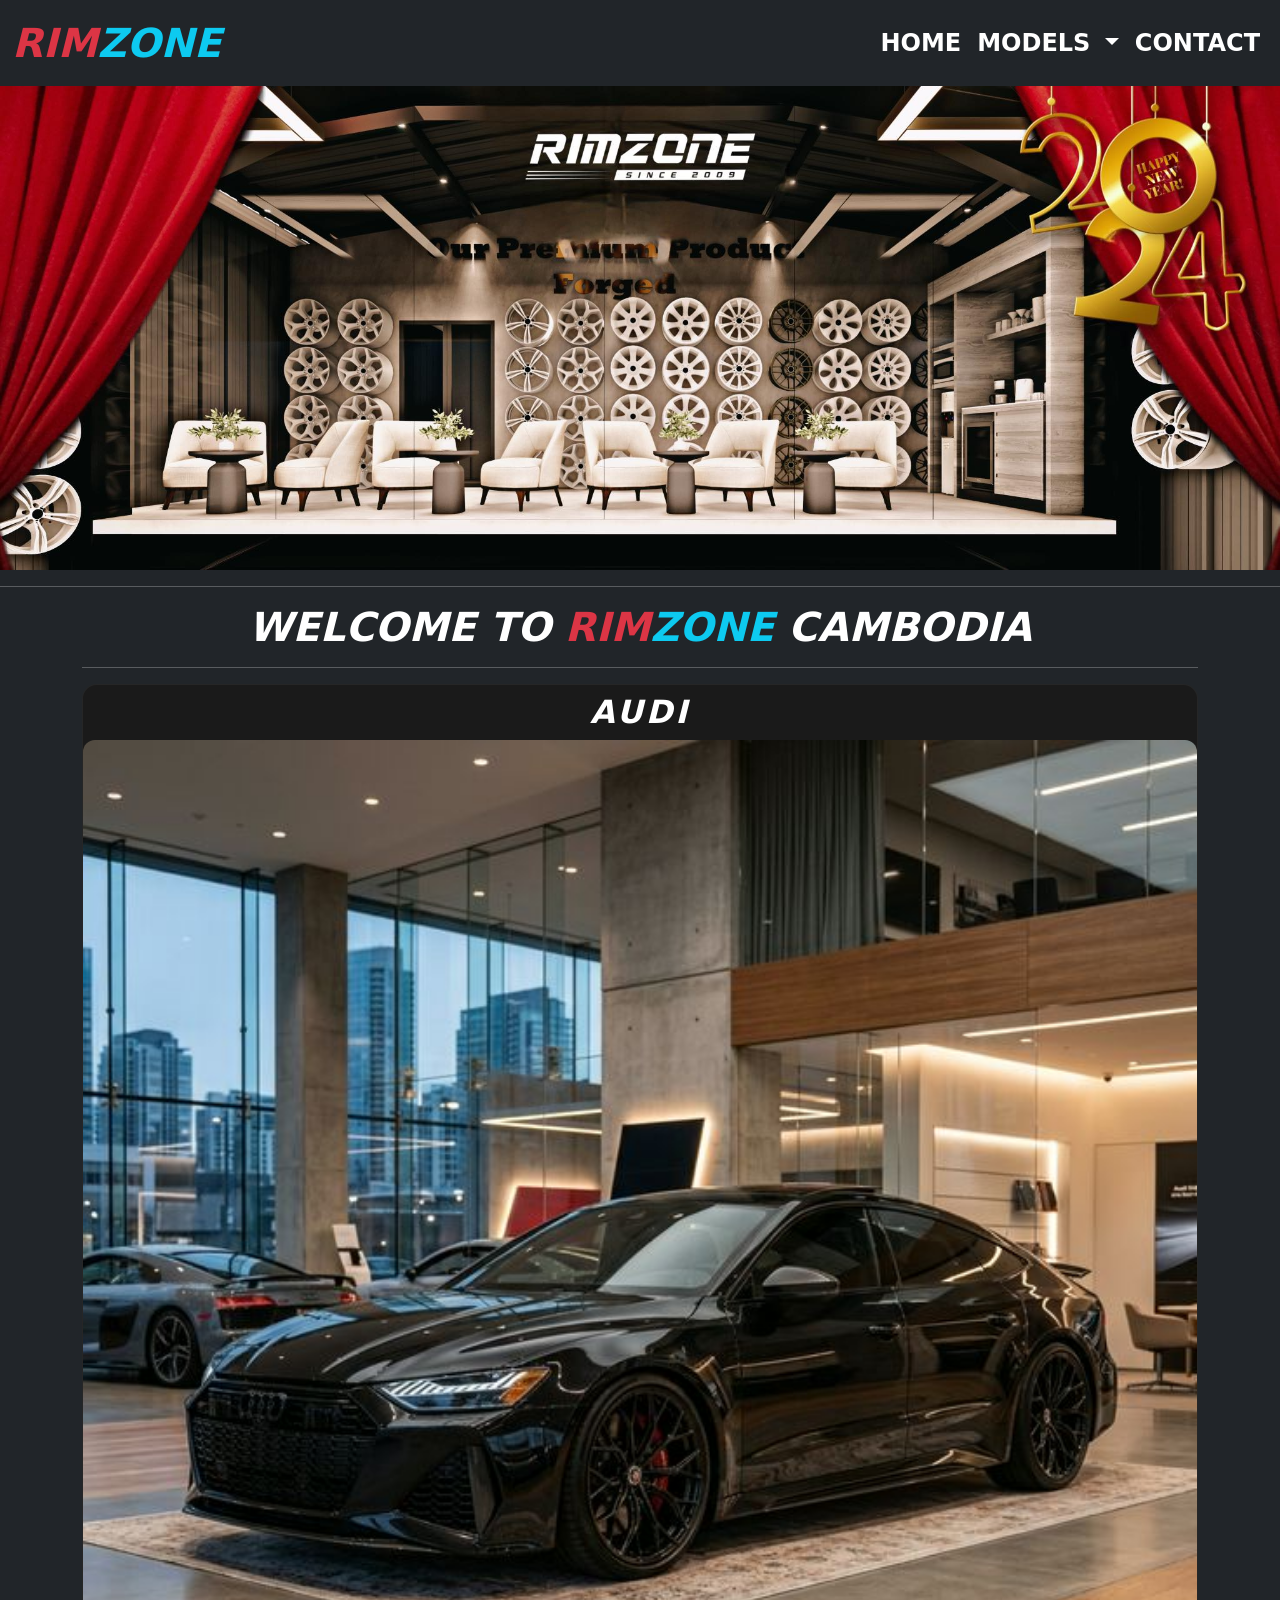
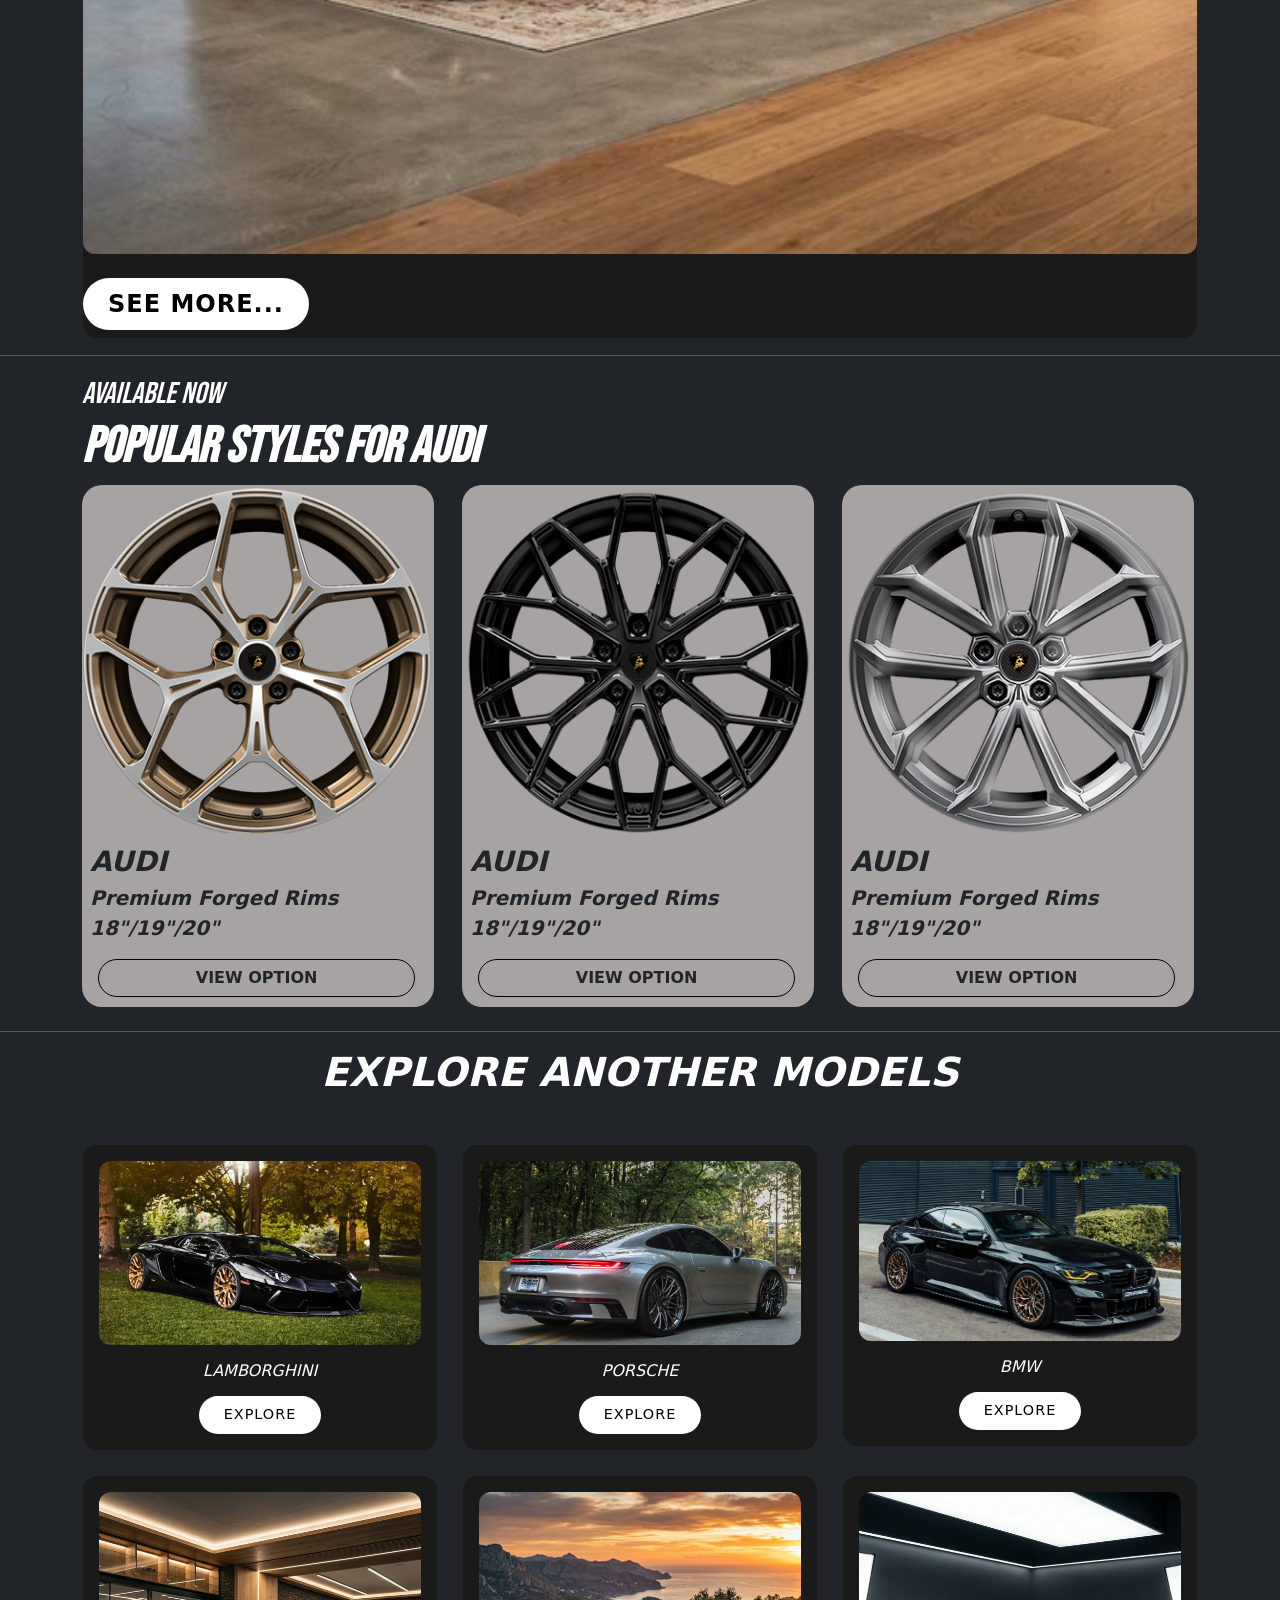
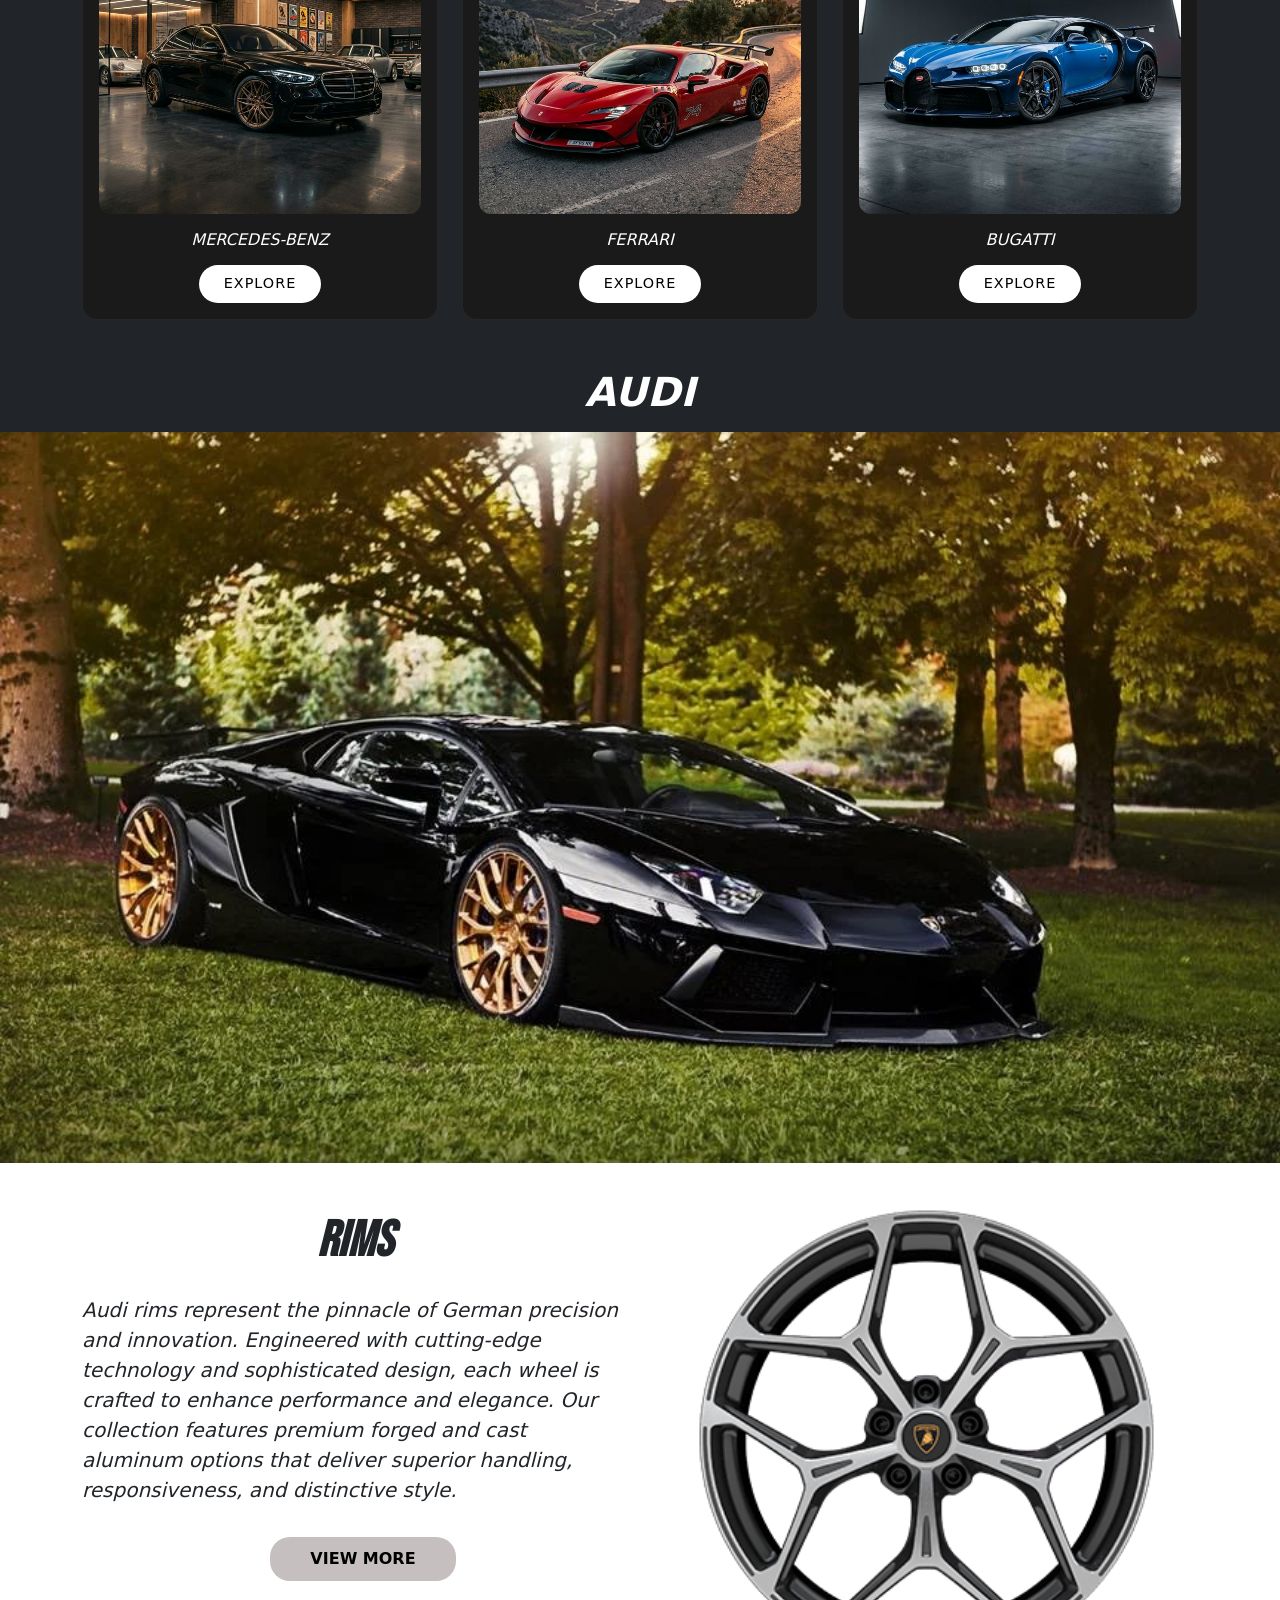
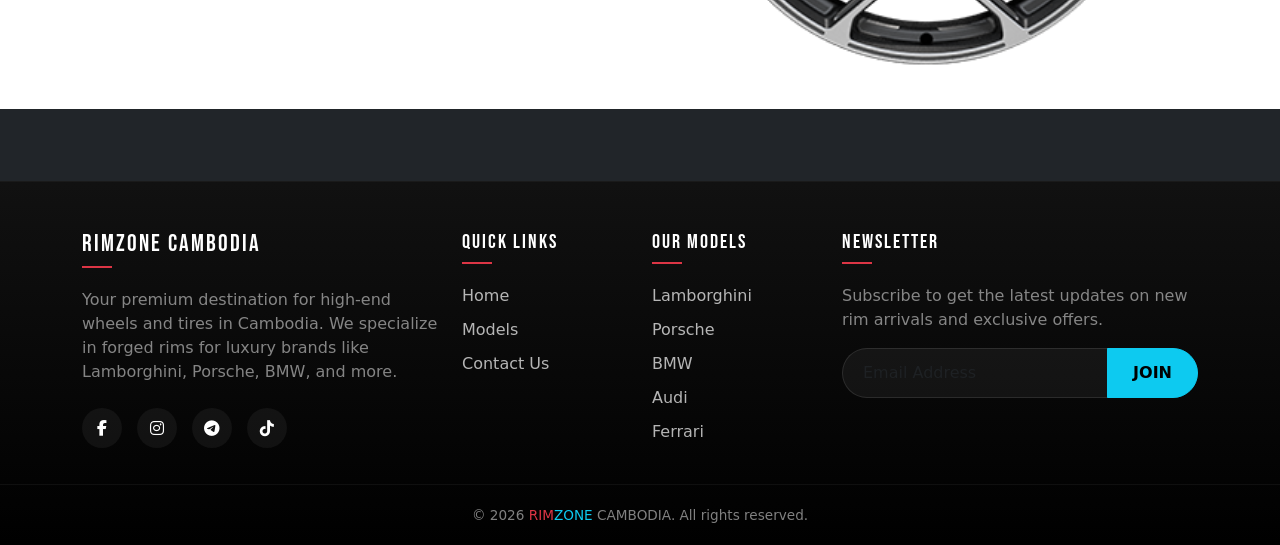
<file: assets/html/audi.html>
<!DOCTYPE html>
<html lang="en">

<head>
  <meta charset="UTF-8">
  <meta name="viewport" content="width=device-width, initial-scale=1.0">
  <link href="https://cdn.jsdelivr.net/npm/bootstrap@5.3.6/dist/css/bootstrap.min.css" rel="stylesheet"
    integrity="sha384-4Q6Gf2aSP4eDXB8Miphtr37CMZZQ5oXLH2yaXMJ2w8e2ZtHTl7GptT4jmndRuHDT" crossorigin="anonymous">
  <link rel="preconnect" href="https://fonts.googleapis.com">
  <link rel="preconnect" href="https://fonts.gstatic.com" crossorigin>
  <link rel="icon" href="../img/logo.jpg">
  <link href="https://fonts.googleapis.com/css2?family=Bebas+Neue&display=swap" rel="stylesheet">
  <link rel="stylesheet" href="https://cdnjs.cloudflare.com/ajax/libs/font-awesome/6.7.2/css/all.min.css">
  <link rel="stylesheet" href="../style.css">
  <title>RIMZONE CAMBODIA</title>
</head>

<body>
  <div class="bg-dark">
    <div class="container-fluid sticky-top p-0">
      <nav class="navbar navbar-expand-lg bg-dark">
        <div class="container-fluid">
          <a class="navbar-brand fw-bold fst-italic fs-1 " href="../../index.html"><span
              class="text-danger">RIM</span><span class="text-info">ZONE</span></a>
          <button class="navbar-toggler" type="button" data-bs-toggle="collapse" data-bs-target="#navbarNavDropdown"
            aria-controls="navbarNavDropdown" aria-expanded="false" aria-label="Toggle navigation">
            <i class="text-white fa-solid fa-bars"></i>
          </button>
          <div class="collapse navbar-collapse justify-content-end" id="navbarNavDropdown">
            <ul class="navbar-nav">
              <li class="nav-item">
                <a class="nav-link fs-4 fw-bold text-white" aria-current="page" href="../../index.html">HOME</a>
              </li>
              <li class="nav-item dropdown">
                <a class="nav-link dropdown-toggle fs-4 fw-bold text-white" href="#" role="button"
                  data-bs-toggle="dropdown" aria-expanded="false">
                  MODELS
                </a>
                <ul class="dropdown-menu bg-dark">
                  <li><a class="dropdown-item fs-5 fw-bold text-white"
                      href="lamborghini.html">LAMBORGHINI</a></li>
                  <li><a class="dropdown-item fs-5 fw-bold text-white" href="porsche.html">PORSCHE</a></li>
                  <li><a class="dropdown-item fs-5 fw-bold text-white" href="bmw.html">BMW</a></li>
                  <li><a class="dropdown-item fs-5 fw-bold text-white" href="ferrari.html">FERRARI</a></li>
                  <li><a class="dropdown-item fs-5 fw-bold text-white"
                      href="mercedes-benz.html">MERCEDES-BENZ</a></li>
                  <li><a class="dropdown-item fs-5 fw-bold text-white" href="audi.html">AUDI</a></li>
                  <li><a class="dropdown-item fs-5 fw-bold text-white" href="bugatti.html">BUGATTI</a></li>
                </ul>
              </li>
              <li class="nav-item">
                <a class="nav-link fs-4 fw-bold text-white" href="../../index.html#contact">CONTACT</a>
              </li>
            </ul>
          </div>
        </div>
      </nav>
    </div>
    <div class="container-fluid p-0">
      <img src="../img/img1.jpg" alt="" width="100%">
    </div>
    <hr class="text-white">
    <div class="container">
      <h1 class="text-center fw-bold fst-italic text-white ">WELCOME TO <span class="text-danger">RIM</span><span
          class="text-info">ZONE</span> CAMBODIA</h1>
      <hr class="text-white">
    </div>

    <!-- MAIN MODELS -->
    <div class="container">
      <div class="col-lg-12">
        <div class="models-box">
          <h2 class="text-white text-center fw-bold fst-italic mt-2" style="letter-spacing: 3px;">AUDI</h2>
          <img class="img-model" src="../img/audi/audi-models.jpg" alt="" width="100%">
          <button class=" btn-models fw-bold fs-4 mb-2 mt-4 "><a class="lambo-link" href="audi.html">See
              more...</a></button>
        </div>
      </div>
    </div>
    <hr class="text-white">
    <div class="container">
      <span class="font-p fst-italic text-white">AVAILABLE NOW</span>
      <h2 class="fst-italic font-h2 text-white">POPULAR STYLES FOR AUDI</h2>
      <div class="row">
        <div class="col-lg-4 col-sm-12">
          <div class="box mb-2">
            <img class="img-wheels" src="../img/audi/rims-1.png" alt="" width="100%">
            <p class="ms-2 pt-1 fw-bold fst-italic fs-5 "><span class="fs-3">AUDI</span> <br>
              Premium Forged Rims 18"/19"/20"
            </p>
            <button class="btn ms-3 fw-bold">VIEW OPTION </button>
          </div>
        </div>
        <div class="col-lg-4 col-sm-12">
          <div class="box mb-2">
            <img class="img-wheels" src="../img/audi/rims-2.png" alt="" width="100%">
            <p class="ms-2 pt-1 fw-bold fst-italic fs-5 "><span class="fs-3">AUDI</span><br> Premium Forged Rims
              18"/19"/20"</p>
            <button class="btn ms-3 fw-bold">VIEW OPTION </button>
          </div>
        </div>
        <div class="col-lg-4 col-sm-12">
          <div class="box mb-2">
            <img class="img-wheels" src="../img/audi/rims-3.png" alt="" width="100%">
            <p class="ms-2 pt-1 fw-bold fst-italic fs-5 "><span class="fs-3">AUDI</span><br>
              Premium Forged Rims 18"/19"/20"</p>
            <button class="btn ms-3 fw-bold">VIEW OPTION </button>
          </div>
        </div>
      </div>
    </div>


    <!-- ANOTHER MODELS -->
    <hr class="text-white">
    <div class="container pb-5">
      <div class="row g-4">
        <h1 class="text-white text-center fst-italic fw-bold mb-4">EXPLORE ANOTHER MODELS</h1>
        <div class="col-lg-4 col-md-6">
          <div class="models-box text-center p-3">
            <img class="img-model mb-3" src="../img/lamborghini/lambo-models-2.jpg" alt="Lamborghini" width="100%">
            <h2 class="text-white fs-6 fst-italic">LAMBORGHINI</h2>
            <a class="btn-models d-inline-block text-decoration-none mt-2" href="lamborghini.html">Explore</a>
          </div>
        </div>
        <div class="col-lg-4 col-md-6">
          <div class="models-box text-center p-3">
            <img class="img-model mb-3" src="../img/porsche/porsche-models.jpeg" alt="Porsche" width="100%">
            <h2 class="text-white fs-6 fst-italic">PORSCHE</h2>
            <a class="btn-models d-inline-block text-decoration-none mt-2" href="porsche.html">Explore</a>
          </div>
        </div>
        <div class="col-lg-4 col-md-6">
          <div class="models-box text-center p-3">
            <img class="img-model mb-3" src="../img/BMW/bmw-models.jpg" alt="BMW" width="100%">
            <h2 class="text-white fs-6 fst-italic">BMW</h2>
            <a class="btn-models d-inline-block text-decoration-none mt-2" href="bmw.html">Explore</a>
          </div>
        </div>
        <div class="col-lg-4 col-md-6">
          <div class="models-box text-center p-3">
            <img class="img-model mb-3" src="../img/mercedes-benz/mercedes-models.jpg" alt="Mercedes" width="100%">
            <h2 class="text-white fs-6 fst-italic">MERCEDES-BENZ</h2>
            <a class="btn-models d-inline-block text-decoration-none mt-2" href="mercedes-benz.html">Explore</a>
          </div>
        </div>
        <div class="col-lg-4 col-md-6">
          <div class="models-box text-center p-3">
            <img class="img-model mb-3" src="../img/ferrari/ferrari-models.jpg" alt="Ferrari" width="100%">
            <h2 class="text-white fs-6 fst-italic">FERRARI</h2>
            <a class="btn-models d-inline-block text-decoration-none mt-2" href="ferrari.html">Explore</a>
          </div>
        </div>
        <div class="col-lg-4 col-md-6">
          <div class="models-box text-center p-3">
            <img class="img-model mb-3" src="../img/bugatti/bugatti-models.jpg" alt="Bugatti" width="100%">
            <h2 class="text-white fs-6 fst-italic">BUGATTI</h2>
            <a class="btn-models d-inline-block text-decoration-none mt-2" href="bugatti.html">Explore</a>
          </div>
        </div>
      </div>
    </div>


    <div class="container-fluid p-0">
      <h2 class="text-center fw-bold pb-2 fst-italic text-white fs-1">AUDI</h2>
      <img src="../img/audi/audi-model.jpg" alt="" width="100%">
    </div>
    <div class="bg-white">
      <div class="container">
        <div class="row">
          <div class="col-lg-6">
            <h2 class="fst-italic font-h2 mt-5 text-center">RIMS</h2>
            <p class="mt-4 fst-italic fs-5">Audi rims represent the pinnacle of German precision and innovation.
              Engineered with cutting-edge technology and sophisticated design, each wheel is crafted to enhance
              performance and elegance. Our collection features premium forged and cast aluminum options that deliver
              superior handling, responsiveness, and distinctive style.</p>
            <div class="text-center">
              <button class="mt-3 btn-2 ms-3 fw-bold">VIEW MORE</button>
            </div>
          </div>
          <div class="col-lg-6">
            <img src="../img/audi/audi-rims.jpg" alt="" width="100%">
          </div>
        </div>
      </div>
    </div>
    <br>

    <footer class="pt-5 mt-5">
      <div class="container pb-4">
        <div class="row">
          <!-- About Section -->
          <div class="col-lg-4 col-md-6 mb-4 mb-lg-0">
            <h4 class="footer-section-title text-white">RIMZONE CAMBODIA</h4>
            <p class="text-white-50 mb-4">Your premium destination for high-end wheels and tires in Cambodia. We specialize in forged rims for luxury brands like Lamborghini, Porsche, BMW, and more.</p>
            <div class="footer-socials">
              <a href="https://web.facebook.com/rimzone.wheels.and.tires/?_rdc=1&_rdr#" class="footer-social-icon"><i class="fa-brands fa-facebook-f"></i></a>
              <a href="https://www.instagram.com/rimzonecambodia?igsh=NmFkbWUwZ2ttaHZt" class="footer-social-icon"><i class="fa-brands fa-instagram"></i></a>
              <a href="#" class="footer-social-icon"><i class="fa-brands fa-telegram"></i></a>
              <a href="https://www.tiktok.com/@rimzonecambodia?fbclid=IwY2xjawKle59leHRuA2FlbQIxMABicmlkETF6VmE1NkxGbVhWdnlzeHRxAR6YNNZ3ZTwKokIuO9babWya539HZ-y2y5G8Ms5TVFnm2m8-eFutxIbnVVyOnA_aem_LuD5JnvMMk0rpHVw9vkakQ" class="footer-social-icon"><i class="fa-brands fa-tiktok"></i></a>
            </div>
          </div>

          <!-- Quick Links -->
          <div class="col-lg-2 col-md-6 mb-4 mb-lg-0">
            <h5 class="text-white footer-section-title">QUICK LINKS</h5>
            <ul class="list-unstyled">
              <li><a href="../../index.html" class="footer-link fs-6">Home</a></li>
              <li><a href="../../index.html#heroCarousel" class="footer-link fs-6">Models</a></li>
              <li><a href="../../index.html#contact" class="footer-link fs-6">Contact Us</a></li>
            </ul>
          </div>

          <!-- Models -->
          <div class="col-lg-2 col-md-6 mb-4 mb-lg-0">
            <h5 class="text-white footer-section-title">OUR MODELS</h5>
            <ul class="list-unstyled">
              <li><a href="lamborghini.html" class="footer-link fs-6">Lamborghini</a></li>
              <li><a href="porsche.html" class="footer-link fs-6">Porsche</a></li>
              <li><a href="bmw.html" class="footer-link fs-6">BMW</a></li>
              <li><a href="audi.html" class="footer-link fs-6">Audi</a></li>
              <li><a href="ferrari.html" class="footer-link fs-6">Ferrari</a></li>
            </ul>
          </div>

          <!-- Newsletter -->
          <div class="col-lg-4 col-md-6">
            <h5 class="text-white footer-section-title">NEWSLETTER</h5>
            <p class="text-white-50">Subscribe to get the latest updates on new rim arrivals and exclusive offers.</p>
            <form class="newsletter-form mt-3">
              <div class="input-group mb-3">
                <input type="email" class="form-control" placeholder="Email Address" required>
                <button class="btn fw-bold" type="submit">JOIN</button>
              </div>
            </form>
          </div>
        </div>
      </div>

      <div class="copyright-bar text-center">
        <div class="container">
          <p class="mb-0">© 2026 <span class="text-danger">RIM</span><span class="text-info">ZONE</span> CAMBODIA. All rights reserved.</p>
        </div>
      </div>
    </footer>
  </div>
  <script src="https://cdn.jsdelivr.net/npm/bootstrap@5.3.6/dist/js/bootstrap.bundle.min.js"
    integrity="sha384-BBtIluRHe4yNxMrryMc8V3H6f08LpkXoJH8/tbyUnI3iZpniji9LSesi1u2BLW7" crossorigin="anonymous"></script>
</body>
<script src="https://cdn.jsdelivr.net/npm/bootstrap@5.3.6/dist/js/bootstrap.bundle.min.js"
  integrity="sha384-j1CDi7MgGQ12Z7Qab0qlWQ/Qqz24Gc6BM0thvEMVjHnfYGF0rmFCozFSxQBxwHKO" crossorigin="anonymous"></script>

</html>
</file>
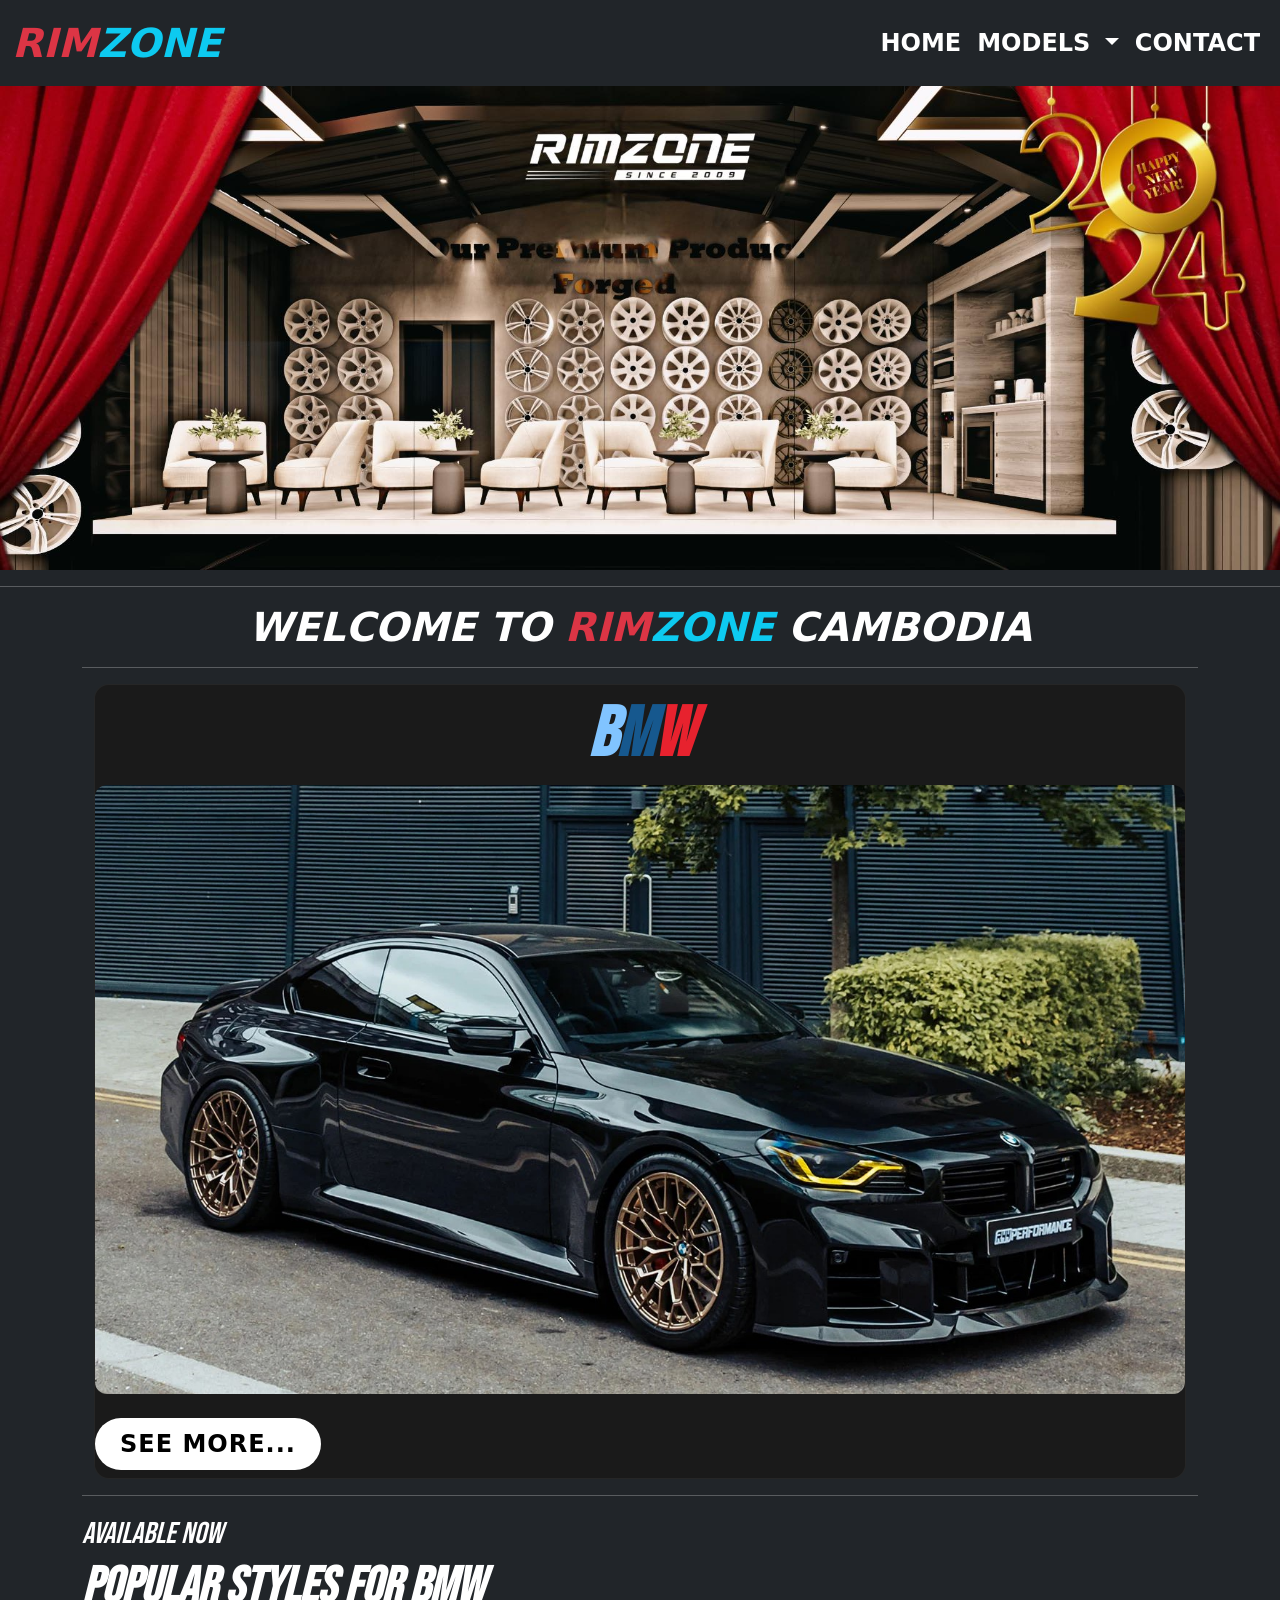
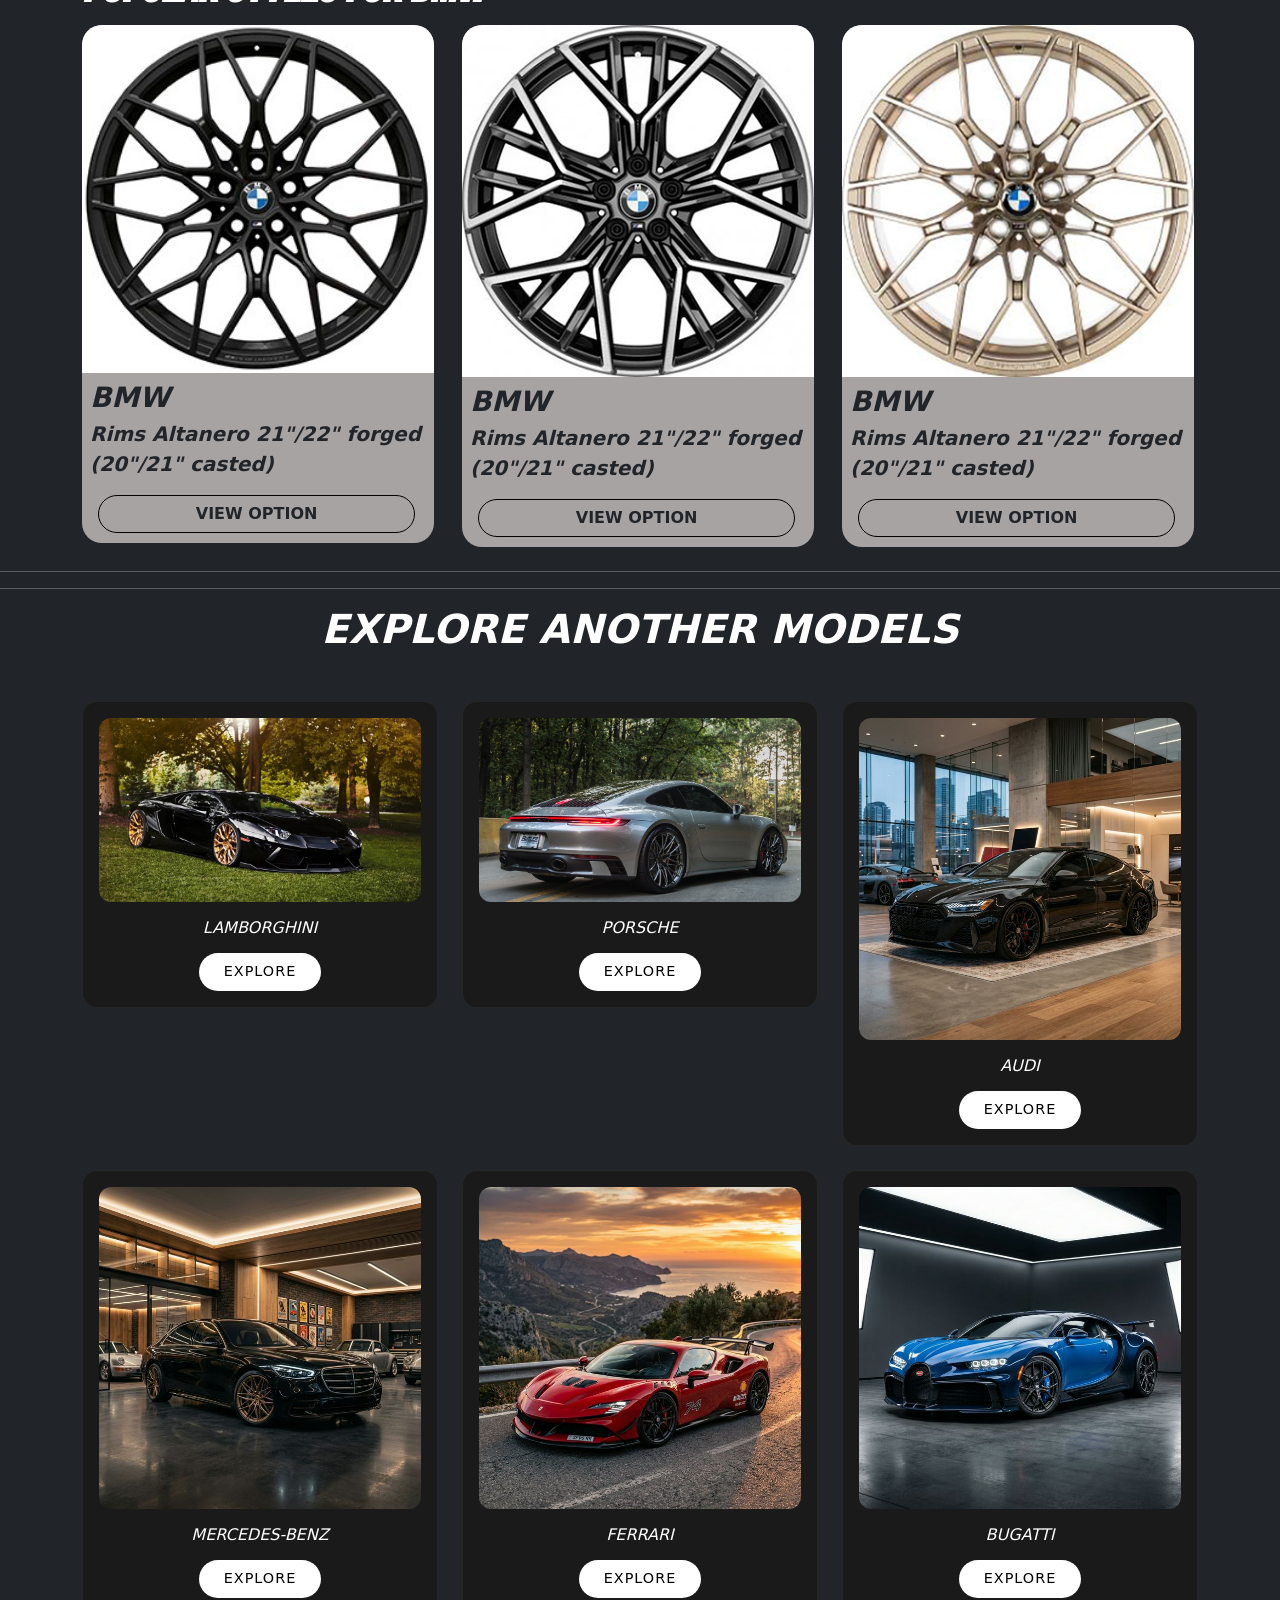
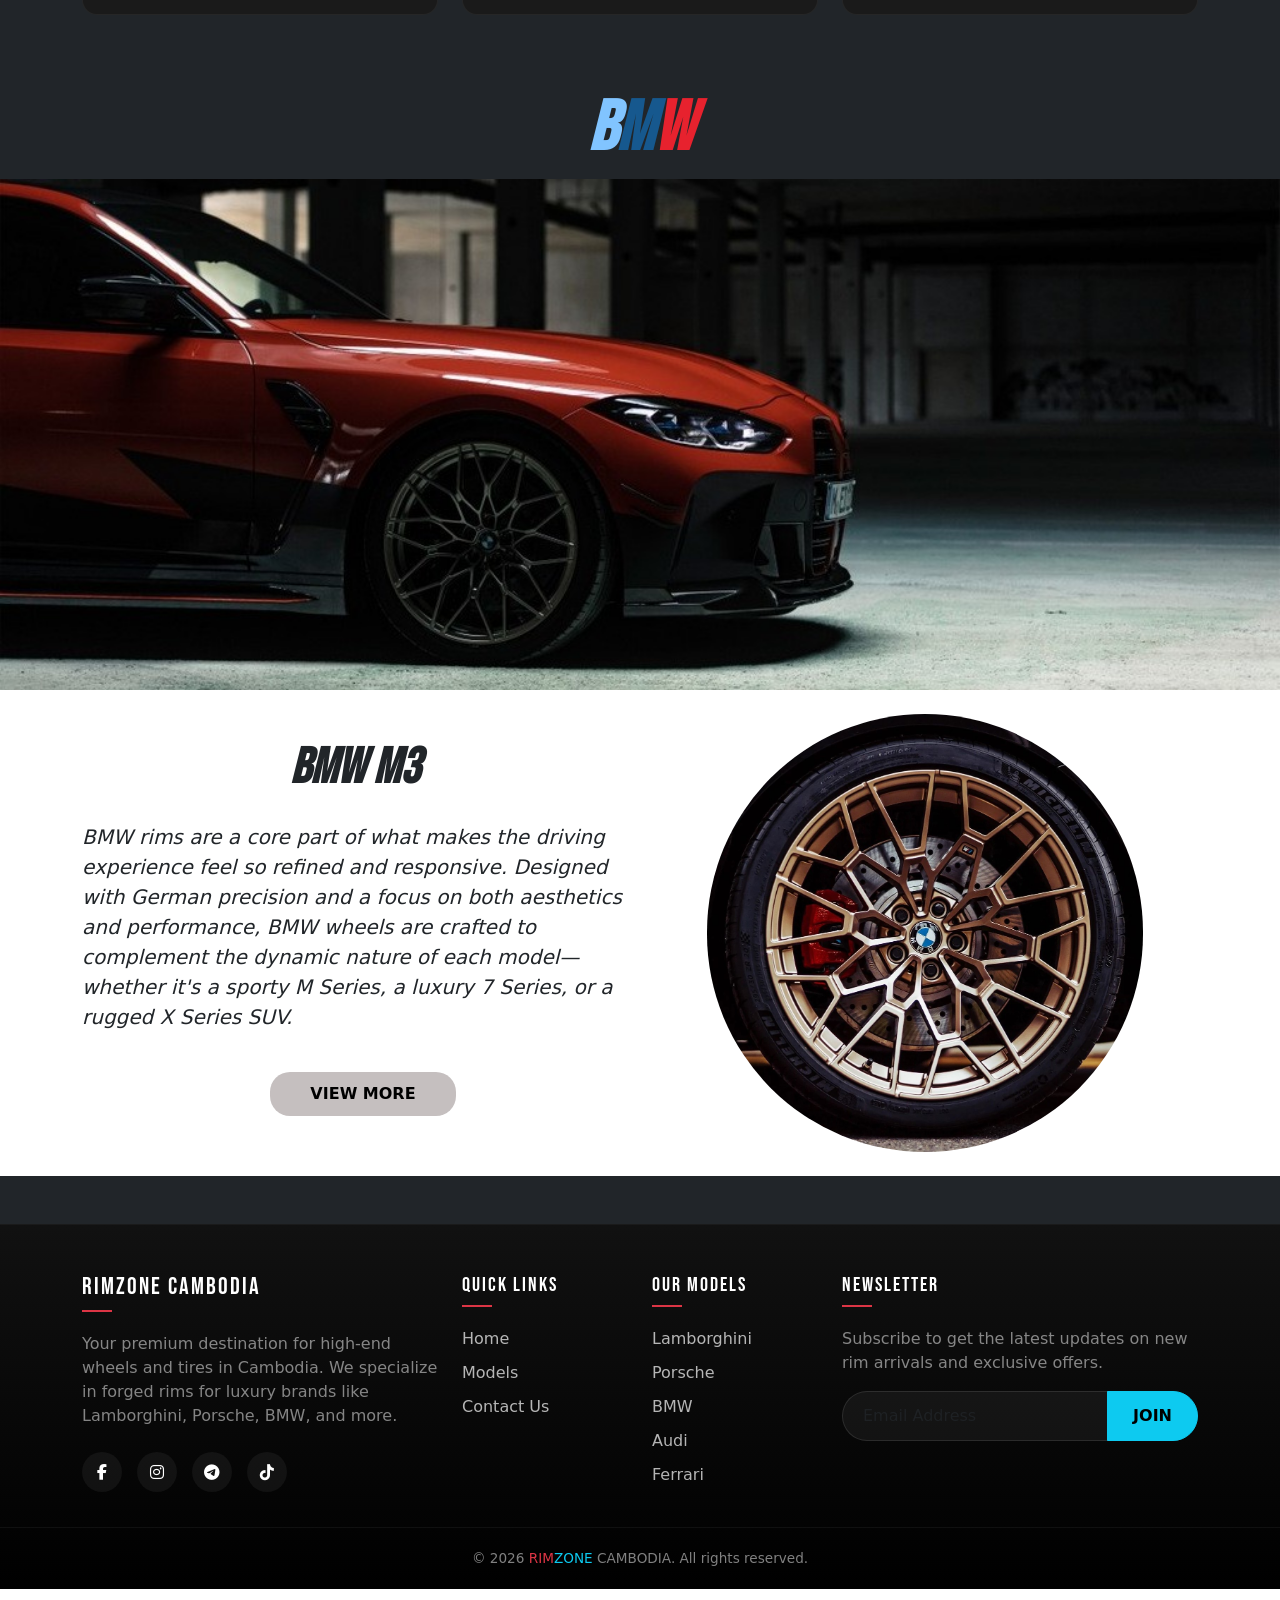
<file: assets/html/bmw.html>
<!DOCTYPE html>
<html lang="en">
<head>
    <meta charset="UTF-8">
    <meta name="viewport" content="width=device-width, initial-scale=1.0">
    <link href="https://cdn.jsdelivr.net/npm/bootstrap@5.3.6/dist/css/bootstrap.min.css" rel="stylesheet" integrity="sha384-4Q6Gf2aSP4eDXB8Miphtr37CMZZQ5oXLH2yaXMJ2w8e2ZtHTl7GptT4jmndRuHDT" crossorigin="anonymous">
    <link rel="preconnect" href="https://fonts.googleapis.com">
    <link rel="preconnect" href="https://fonts.gstatic.com" crossorigin>
    <link rel="icon" href="../img/logo.jpg">
    <link href="https://fonts.googleapis.com/css2?family=Bebas+Neue&display=swap" rel="stylesheet">
    <link rel="stylesheet" href="https://cdnjs.cloudflare.com/ajax/libs/font-awesome/6.7.2/css/all.min.css">
    <link rel="stylesheet" href="../style.css">
    <title>RIMZONE CAMBODIA</title>
</head>
<body>
  <div class="bg-dark">
    <div class="container-fluid sticky-top p-0">
    <nav class="navbar navbar-expand-lg bg-dark">
      <div class="container-fluid">
        <a class="navbar-brand fw-bold fst-italic fs-1 " href="../../index.html"><span class="text-danger">RIM</span><span class="text-info">ZONE</span></a>
        <button class="navbar-toggler" type="button" data-bs-toggle="collapse" data-bs-target="#navbarNavDropdown" aria-controls="navbarNavDropdown" aria-expanded="false" aria-label="Toggle navigation">
          <i class="text-white fa-solid fa-bars"></i>
        </button>
        <div class="collapse navbar-collapse justify-content-end" id="navbarNavDropdown">
          <ul class="navbar-nav">
            <li class="nav-item">
              <a class="nav-link fs-4 fw-bold text-white" aria-current="page" href="../../index.html">HOME</a>
            </li>
            <li class="nav-item dropdown">
              <a class="nav-link dropdown-toggle fs-4 fw-bold text-white" href="#" role="button" data-bs-toggle="dropdown" aria-expanded="false">
                MODELS
              </a>
              <ul class="dropdown-menu bg-dark">
                <li><a class="dropdown-item fs-5 fw-bold text-white" href="lamborghini.html">LAMBORGHINI</a></li>
                <li><a class="dropdown-item fs-5 fw-bold text-white" href="porsche.html">PORSCHE</a></li>
                <li><a class="dropdown-item fs-5 fw-bold text-white" href="bmw.html">BMW</a></li>
                <li><a class="dropdown-item fs-5 fw-bold text-white" href="ferrari.html">FERRARI</a></li>
                <li><a class="dropdown-item fs-5 fw-bold text-white" href="mercedes-benz.html">MERCEDES-BENZ</a></li>
                <li><a class="dropdown-item fs-5 fw-bold text-white" href="audi.html">AUDI</a></li>
                <li><a class="dropdown-item fs-5 fw-bold text-white" href="bugatti.html">BUGATTI</a></li>
              </ul>
            </li>
            <li class="nav-item">
              <a class="nav-link fs-4 fw-bold text-white" href="../../index.html#contact">CONTACT</a>
            </li>
          </ul>
        </div>
      </div>
    </nav>
  </div>
<div class="container-fluid p-0">
  <img src="../img/img1.jpg" alt="" width="100%">
</div>
<hr class="text-white">
  <div class="container">
    <h1 class="text-center fw-bold fst-italic text-white ">WELCOME TO <span class="text-danger">RIM</span><span class="text-info">ZONE</span> CAMBODIA</h1>
    <hr class="text-white">
<div class="container">
       <div class="col-lg-12">
      <div class="models-box">
        <h2 class="text-white text-center fw-bold fst-italic mt-2"><span class="b">B</span><span class="m">M</span><span class="w">W</span></h2>
        <img class="img-model" src="../img/BMW/bmw-models.jpg" alt="" width="100%">
        <button class=" btn-models fw-bold fs-4 mb-2 mt-4 "><a class="lambo-link" href="bmw.html">See more...</a></button>
      </div>
    </div>
</div>
<hr class="text-white">

<!-- Popular  -->
    <span class="font-p fst-italic text-white">AVAILABLE NOW</span>
    <h2 class="fst-italic font-h2 text-white">POPULAR STYLES FOR BMW</h2>
    <div class="row">
      <div class="col-lg-4 col-md-6 col-sm-12">
        <div class="box mb-2">
          <img class="img-wheels" src="../img/BMW/rims-1.jpg" alt="" width="100%">
          <p class="ms-2 pt-1 fw-bold fst-italic fs-5 "><span class="fs-3">BMW</span> <br>
            Rims Altanero 21"/22" forged (20"/21" casted)
          </p>
          <button class="btn ms-3 fw-bold">VIEW OPTION </button>
        </div>
      </div>
      <div class="col-lg-4 col-md-6 col-sm-12">
        <div class="box mb-2">
          <img class="img-wheels" src="../img/BMW/rims-2.jpg" alt="" width="100%">
          <p class="ms-2 pt-1 fw-bold fst-italic fs-5 "><span class="fs-3">BMW</span> <br>
            Rims Altanero 21"/22" forged (20"/21" casted)
          </p>
          <button class="btn ms-3 fw-bold">VIEW OPTION </button>
        </div>
      </div>
      <div class="col-lg-4 col-md-6 col-sm-12">
        <div class="box mb-2">
          <img class="img-wheels" src="../img/BMW/rims-3.jpg" alt="" width="100%">
          <p class="ms-2 pt-1 fw-bold fst-italic fs-5 "><span class="fs-3">BMW</span> <br>
            Rims Altanero 21"/22" forged (20"/21" casted)
          </p>
          <button class="btn ms-3 fw-bold">VIEW OPTION </button>
        </div>
      </div>
    </div>
  </div>
<hr class="text-white">
    <!-- ANOTHER MODELS -->
    <hr class="text-white">
    <div class="container pb-5">
      <div class="row g-4">
        <h1 class="text-white text-center fst-italic fw-bold mb-4">EXPLORE ANOTHER MODELS</h1>
        <div class="col-lg-4 col-md-6">
          <div class="models-box text-center p-3">
            <img class="img-model mb-3" src="../img/lamborghini/lambo-models-2.jpg" alt="Lamborghini" width="100%">
            <h2 class="text-white fs-6 fst-italic">LAMBORGHINI</h2>
            <a class="btn-models d-inline-block text-decoration-none mt-2" href="lamborghini.html">Explore</a>
          </div>
        </div>
        <div class="col-lg-4 col-md-6">
          <div class="models-box text-center p-3">
            <img class="img-model mb-3" src="../img/porsche/porsche-models.jpeg" alt="Porsche" width="100%">
            <h2 class="text-white fs-6 fst-italic">PORSCHE</h2>
            <a class="btn-models d-inline-block text-decoration-none mt-2" href="porsche.html">Explore</a>
          </div>
        </div>
        <div class="col-lg-4 col-md-6">
          <div class="models-box text-center p-3">
            <img class="img-model mb-3" src="../img/audi/audi-models.jpg" alt="Audi" width="100%">
            <h2 class="text-white fs-6 fst-italic">AUDI</h2>
            <a class="btn-models d-inline-block text-decoration-none mt-2" href="audi.html">Explore</a>
          </div>
        </div>
        <div class="col-lg-4 col-md-6">
          <div class="models-box text-center p-3">
            <img class="img-model mb-3" src="../img/mercedes-benz/mercedes-models.jpg" alt="Mercedes" width="100%">
            <h2 class="text-white fs-6 fst-italic">MERCEDES-BENZ</h2>
            <a class="btn-models d-inline-block text-decoration-none mt-2" href="mercedes-benz.html">Explore</a>
          </div>
        </div>
        <div class="col-lg-4 col-md-6">
          <div class="models-box text-center p-3">
            <img class="img-model mb-3" src="../img/ferrari/ferrari-models.jpg" alt="Ferrari" width="100%">
            <h2 class="text-white fs-6 fst-italic">FERRARI</h2>
            <a class="btn-models d-inline-block text-decoration-none mt-2" href="ferrari.html">Explore</a>
          </div>
        </div>
        <div class="col-lg-4 col-md-6">
          <div class="models-box text-center p-3">
            <img class="img-model mb-3" src="../img/bugatti/bugatti-models.jpg" alt="Bugatti" width="100%">
            <h2 class="text-white fs-6 fst-italic">BUGATTI</h2>
            <a class="btn-models d-inline-block text-decoration-none mt-2" href="bugatti.html">Explore</a>
          </div>
        </div>
      </div>
    </div>
<br>
<!-- BMW Models -->
 <div class="container-fluid p-0">
    <h2 class="text-center fw-bold fst-italic" > <span class="b">B</span><span class="m">M</span><span class="w">W</span> </h2>
    <img  src="../img/BMW/bmw-m3-mpp-ai-01.jpg" alt="" width="100%"> 
</div>
<div class="bg-white">
  <div class="container">
    <div class="row">
      <div class="col-lg-6">
        <h2 class="fst-italic font-h2 mt-5 text-center">BMW M3</h2>
        <p class="mt-4 fst-italic fs-5"> BMW rims are a core part of what makes the driving experience feel so refined and responsive. Designed with German precision and a focus on both aesthetics and performance, BMW wheels are crafted to complement the dynamic nature of each model—whether it's a sporty M Series, a luxury 7 Series, or a rugged X Series SUV.</p>
      <div class="text-center">
        <button class="mt-4 btn-2 ms-3 fw-bold">VIEW MORE</button>
      </div>
    </div>
      <div class="col-lg-6 text-center">
       <img class="mt-4 bmw-model " src="../img/BMW/rims-bmw.jpg" alt="" width="80%">
     </div>
  </div>
</div>
<br>
</div>
<footer class="pt-5 mt-5">
  <div class="container pb-4">
    <div class="row">
      <!-- About Section -->
      <div class="col-lg-4 col-md-6 mb-4 mb-lg-0">
        <h4 class="footer-section-title text-white">RIMZONE CAMBODIA</h4>
        <p class="text-white-50 mb-4">Your premium destination for high-end wheels and tires in Cambodia. We specialize in forged rims for luxury brands like Lamborghini, Porsche, BMW, and more.</p>
        <div class="footer-socials">
          <a href="https://web.facebook.com/rimzone.wheels.and.tires/?_rdc=1&_rdr#" class="footer-social-icon"><i class="fa-brands fa-facebook-f"></i></a>
          <a href="https://www.instagram.com/rimzonecambodia?igsh=NmFkbWUwZ2ttaHZt" class="footer-social-icon"><i class="fa-brands fa-instagram"></i></a>
          <a href="#" class="footer-social-icon"><i class="fa-brands fa-telegram"></i></a>
          <a href="https://www.tiktok.com/@rimzonecambodia?fbclid=IwY2xjawKle59leHRuA2FlbQIxMABicmlkETF6VmE1NkxGbVhWdnlzeHRxAR6YNNZ3ZTwKokIuO9babWya539HZ-y2y5G8Ms5TVFnm2m8-eFutxIbnVVyOnA_aem_LuD5JnvMMk0rpHVw9vkakQ" class="footer-social-icon"><i class="fa-brands fa-tiktok"></i></a>
        </div>
      </div>

      <!-- Quick Links -->
      <div class="col-lg-2 col-md-6 mb-4 mb-lg-0">
        <h5 class="text-white footer-section-title">QUICK LINKS</h5>
        <ul class="list-unstyled">
          <li><a href="../../index.html" class="footer-link fs-6">Home</a></li>
          <li><a href="../../index.html#heroCarousel" class="footer-link fs-6">Models</a></li>
          <li><a href="../../index.html#contact" class="footer-link fs-6">Contact Us</a></li>
        </ul>
      </div>

      <!-- Models -->
      <div class="col-lg-2 col-md-6 mb-4 mb-lg-0">
        <h5 class="text-white footer-section-title">OUR MODELS</h5>
        <ul class="list-unstyled">
          <li><a href="lamborghini.html" class="footer-link fs-6">Lamborghini</a></li>
          <li><a href="porsche.html" class="footer-link fs-6">Porsche</a></li>
          <li><a href="bmw.html" class="footer-link fs-6">BMW</a></li>
          <li><a href="audi.html" class="footer-link fs-6">Audi</a></li>
          <li><a href="ferrari.html" class="footer-link fs-6">Ferrari</a></li>
        </ul>
      </div>

      <!-- Newsletter -->
      <div class="col-lg-4 col-md-6">
        <h5 class="text-white footer-section-title">NEWSLETTER</h5>
        <p class="text-white-50">Subscribe to get the latest updates on new rim arrivals and exclusive offers.</p>
        <form class="newsletter-form mt-3">
          <div class="input-group mb-3">
            <input type="email" class="form-control" placeholder="Email Address" required>
            <button class="btn fw-bold" type="submit">JOIN</button>
          </div>
        </form>
      </div>
    </div>
  </div>

  <div class="copyright-bar text-center">
    <div class="container">
      <p class="mb-0">© 2026 <span class="text-danger">RIM</span><span class="text-info">ZONE</span> CAMBODIA. All rights reserved.</p>
    </div>
  </div>
</footer>

</div>
  <br>
  <br>
  <br>
    <script src="https://cdn.jsdelivr.net/npm/bootstrap@5.3.6/dist/js/bootstrap.bundle.min.js" integrity="sha384-j1CDi7MgGQ12Z7Qab0qlWQ/Qqz24Gc6BM0thvEMVjHnfYGF0rmFCozFSxQBxwHKO" crossorigin="anonymous"></script>
</body>
</html>
</file>
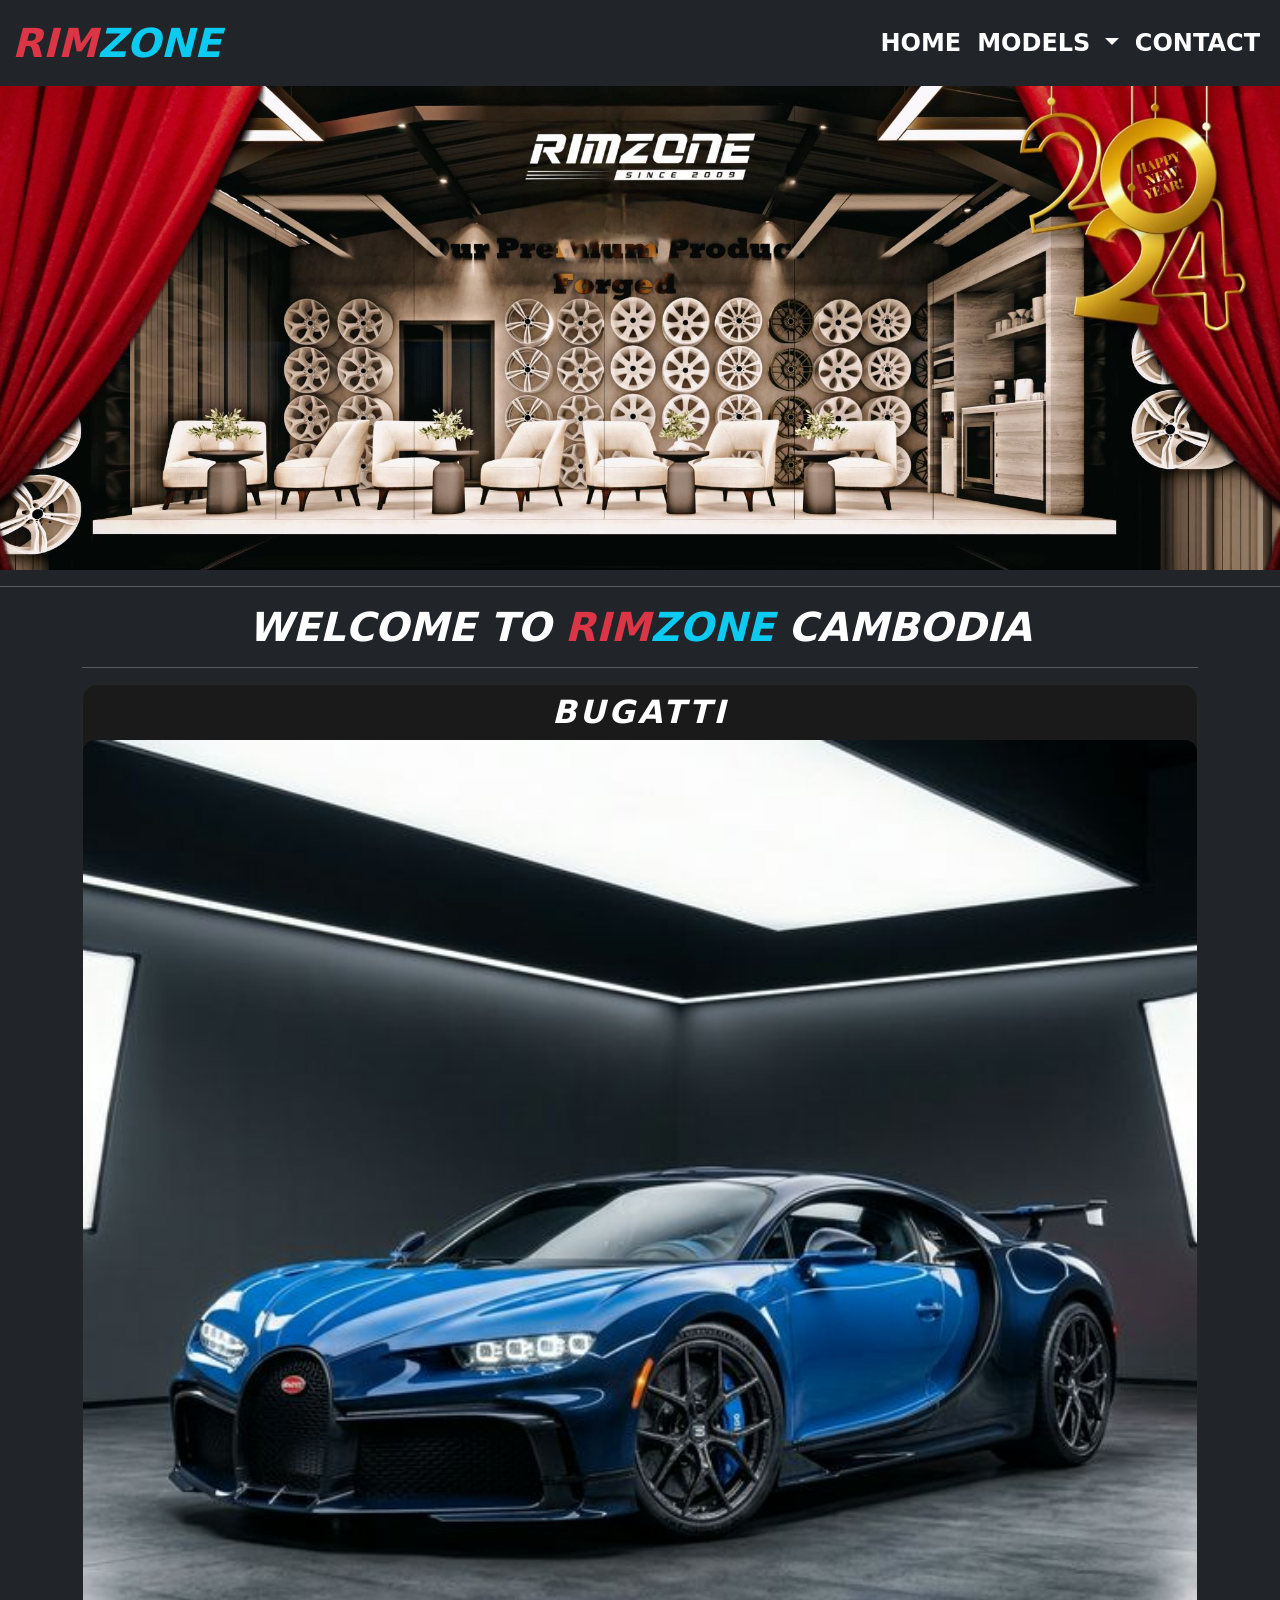
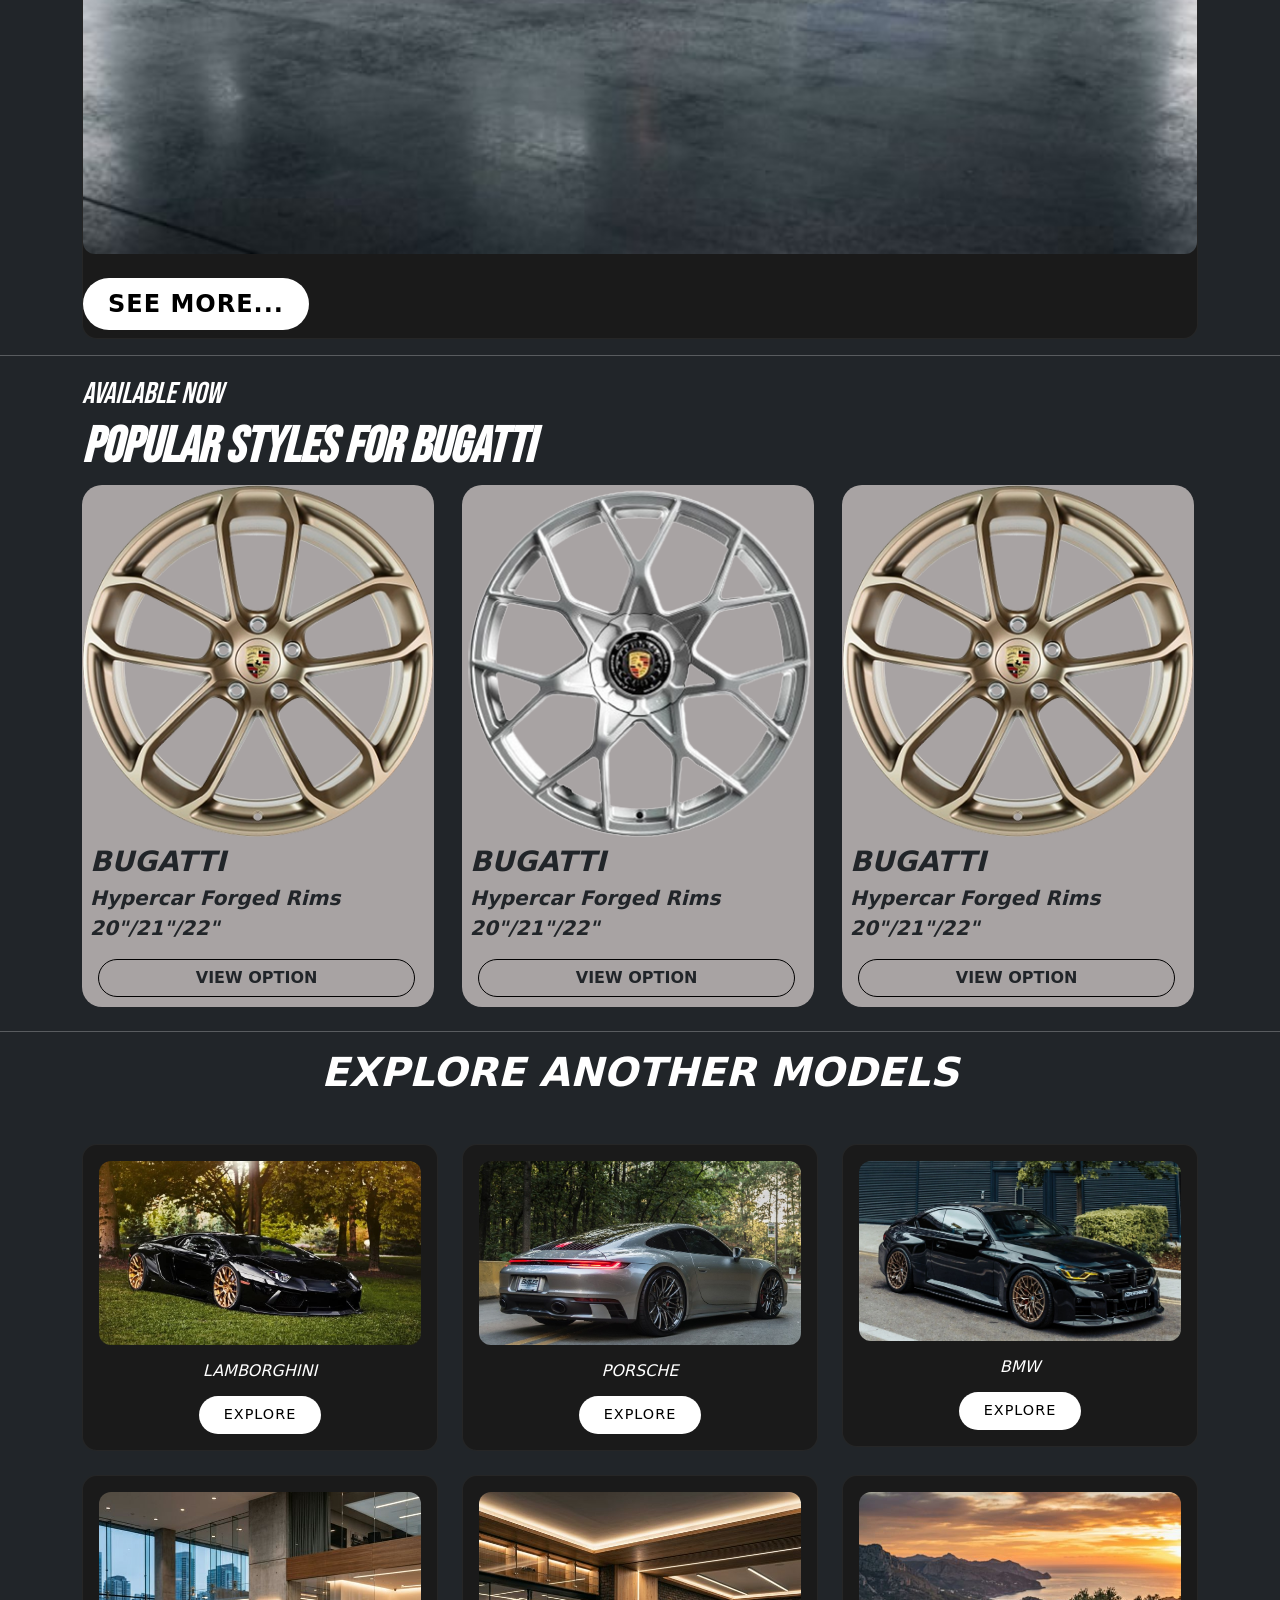
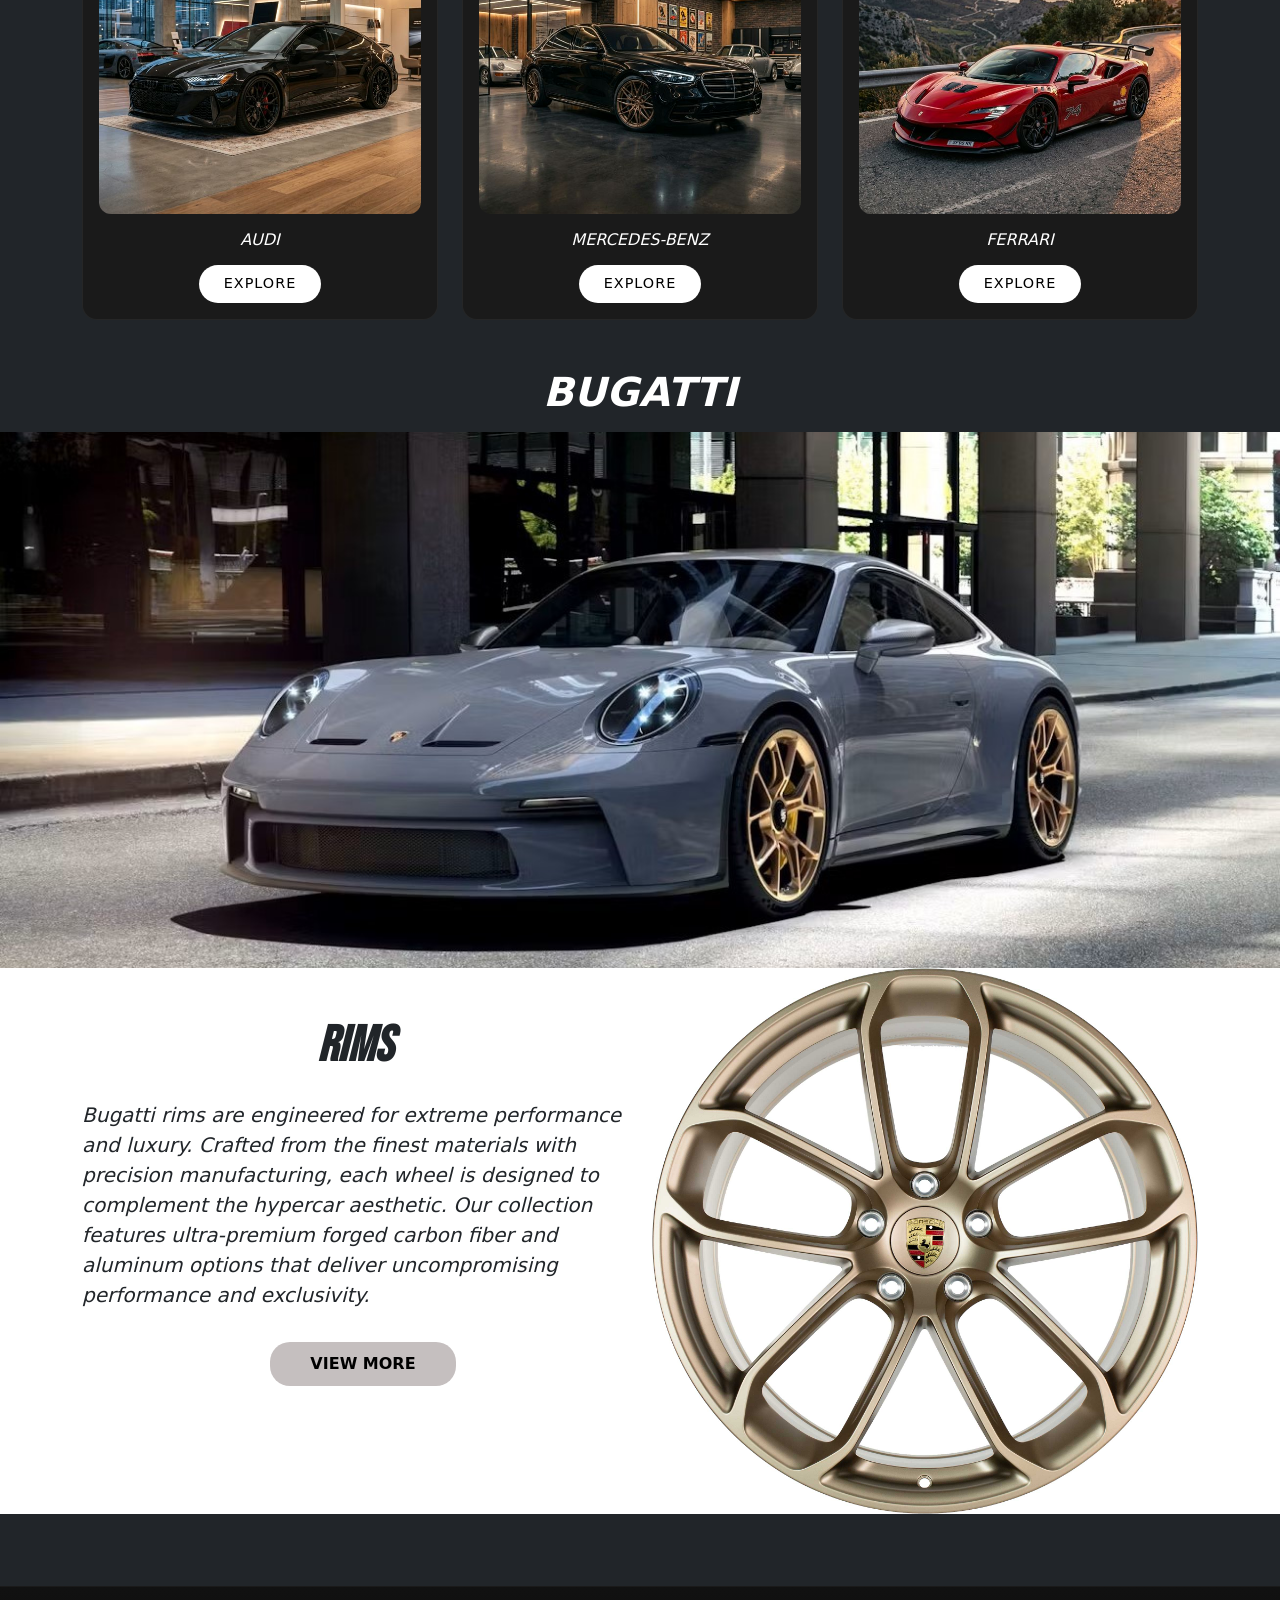
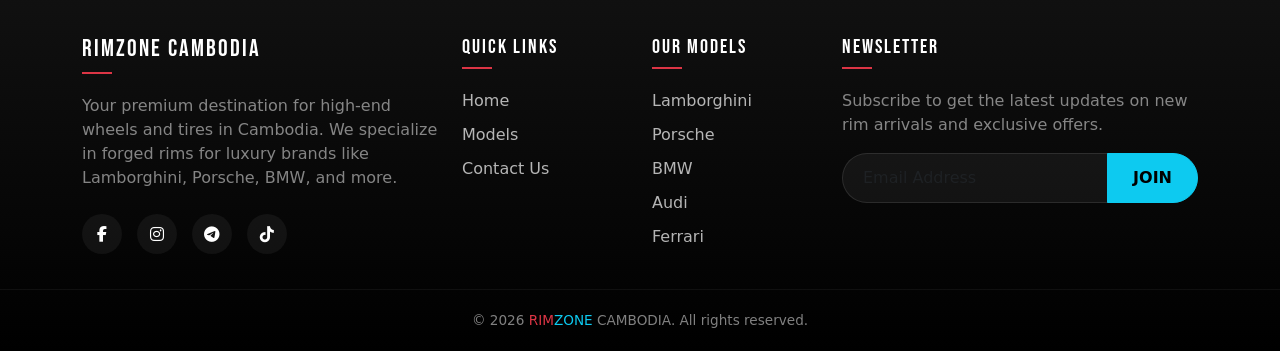
<file: assets/html/bugatti.html>
<!DOCTYPE html>
<html lang="en">

<head>
  <meta charset="UTF-8">
  <meta name="viewport" content="width=device-width, initial-scale=1.0">
  <link href="https://cdn.jsdelivr.net/npm/bootstrap@5.3.6/dist/css/bootstrap.min.css" rel="stylesheet"
    integrity="sha384-4Q6Gf2aSP4eDXB8Miphtr37CMZZQ5oXLH2yaXMJ2w8e2ZtHTl7GptT4jmndRuHDT" crossorigin="anonymous">
  <link rel="preconnect" href="https://fonts.googleapis.com">
  <link rel="preconnect" href="https://fonts.gstatic.com" crossorigin>
  <link rel="icon" href="../img/logo.jpg">
  <link href="https://fonts.googleapis.com/css2?family=Bebas+Neue&display=swap" rel="stylesheet">
  <link rel="stylesheet" href="https://cdnjs.cloudflare.com/ajax/libs/font-awesome/6.7.2/css/all.min.css">
  <link rel="stylesheet" href="../style.css">
  <title>RIMZONE CAMBODIA</title>
</head>

<body>
  <div class="bg-dark">
    <div class="container-fluid sticky-top p-0">
      <nav class="navbar navbar-expand-lg bg-dark">
        <div class="container-fluid">
          <a class="navbar-brand fw-bold fst-italic fs-1 " href="../../index.html"><span
              class="text-danger">RIM</span><span class="text-info">ZONE</span></a>
          <button class="navbar-toggler" type="button" data-bs-toggle="collapse" data-bs-target="#navbarNavDropdown"
            aria-controls="navbarNavDropdown" aria-expanded="false" aria-label="Toggle navigation">
            <i class="text-white fa-solid fa-bars"></i>
          </button>
          <div class="collapse navbar-collapse justify-content-end" id="navbarNavDropdown">
            <ul class="navbar-nav">
              <li class="nav-item">
                <a class="nav-link fs-4 fw-bold text-white" aria-current="page" href="../../index.html">HOME</a>
              </li>
              <li class="nav-item dropdown">
                <a class="nav-link dropdown-toggle fs-4 fw-bold text-white" href="#" role="button"
                  data-bs-toggle="dropdown" aria-expanded="false">
                  MODELS
                </a>
                <ul class="dropdown-menu bg-dark">
                  <li><a class="dropdown-item fs-5 fw-bold text-white"
                      href="lamborghini.html">LAMBORGHINI</a></li>
                  <li><a class="dropdown-item fs-5 fw-bold text-white" href="porsche.html">PORSCHE</a></li>
                  <li><a class="dropdown-item fs-5 fw-bold text-white" href="bmw.html">BMW</a></li>
                  <li><a class="dropdown-item fs-5 fw-bold text-white" href="ferrari.html">FERRARI</a></li>
                  <li><a class="dropdown-item fs-5 fw-bold text-white"
                      href="mercedes-benz.html">MERCEDES-BENZ</a></li>
                  <li><a class="dropdown-item fs-5 fw-bold text-white" href="audi.html">AUDI</a></li>
                  <li><a class="dropdown-item fs-5 fw-bold text-white" href="bugatti.html">BUGATTI</a></li>
                </ul>
              </li>
              <li class="nav-item">
                <a class="nav-link fs-4 fw-bold text-white" href="../../index.html#contact">CONTACT</a>
              </li>
            </ul>
          </div>
        </div>
      </nav>
    </div>
    <div class="container-fluid p-0">
      <img src="../img/img1.jpg" alt="" width="100%">
    </div>
    <hr class="text-white">
    <div class="container">
      <h1 class="text-center fw-bold fst-italic text-white ">WELCOME TO <span class="text-danger">RIM</span><span
          class="text-info">ZONE</span> CAMBODIA</h1>
      <hr class="text-white">
    </div>

    <!-- MAIN MODELS -->
    <div class="container">
      <div class="col-lg-12">
        <div class="models-box">
          <h2 class="text-white text-center fw-bold fst-italic mt-2" style="letter-spacing: 3px;">BUGATTI</h2>
          <img class="img-model" src="../img/bugatti/bugatti-models.jpg" alt="" width="100%">
          <button class=" btn-models fw-bold fs-4 mb-2 mt-4 "><a class="lambo-link" href="bugatti.html">See
              more...</a></button>
        </div>
      </div>
    </div>
    <hr class="text-white">
    <div class="container">
      <span class="font-p fst-italic text-white">AVAILABLE NOW</span>
      <h2 class="fst-italic font-h2 text-white">POPULAR STYLES FOR BUGATTI</h2>
      <div class="row">
        <div class="col-lg-4 col-sm-12">
          <div class="box mb-2">
            <img class="img-wheels" src="../img/bugatti/rims-1.png" alt="" width="100%">
            <p class="ms-2 pt-1 fw-bold fst-italic fs-5 "><span class="fs-3">BUGATTI</span> <br>
              Hypercar Forged Rims 20"/21"/22"
            </p>
            <button class="btn ms-3 fw-bold">VIEW OPTION </button>
          </div>
        </div>
        <div class="col-lg-4 col-sm-12">
          <div class="box mb-2">
            <img class="img-wheels" src="../img/bugatti/rims-2.png" alt="" width="100%">
            <p class="ms-2 pt-1 fw-bold fst-italic fs-5 "><span class="fs-3">BUGATTI</span><br> Hypercar Forged Rims
              20"/21"/22"</p>
            <button class="btn ms-3 fw-bold">VIEW OPTION </button>
          </div>
        </div>
        <div class="col-lg-4 col-sm-12">
          <div class="box mb-2">
            <img class="img-wheels" src="../img/bugatti/rims-3.png" alt="" width="100%">
            <p class="ms-2 pt-1 fw-bold fst-italic fs-5 "><span class="fs-3">BUGATTI</span><br>
              Hypercar Forged Rims 20"/21"/22"</p>
            <button class="btn ms-3 fw-bold">VIEW OPTION </button>
          </div>
        </div>
      </div>
    </div>


    <!-- ANOTHER MODELS -->
    <hr class="text-white">
    <div class="container pb-5">
      <div class="row g-4">
        <h1 class="text-white text-center fst-italic fw-bold mb-4">EXPLORE ANOTHER MODELS</h1>
        <div class="col-lg-4 col-md-6">
          <div class="models-box text-center p-3">
            <img class="img-model mb-3" src="../img/lamborghini/lambo-models-2.jpg" alt="Lamborghini" width="100%">
            <h2 class="text-white fs-6 fst-italic">LAMBORGHINI</h2>
            <a class="btn-models d-inline-block text-decoration-none mt-2" href="lamborghini.html">Explore</a>
          </div>
        </div>
        <div class="col-lg-4 col-md-6">
          <div class="models-box text-center p-3">
            <img class="img-model mb-3" src="../img/porsche/porsche-models.jpeg" alt="Porsche" width="100%">
            <h2 class="text-white fs-6 fst-italic">PORSCHE</h2>
            <a class="btn-models d-inline-block text-decoration-none mt-2" href="porsche.html">Explore</a>
          </div>
        </div>
        <div class="col-lg-4 col-md-6">
          <div class="models-box text-center p-3">
            <img class="img-model mb-3" src="../img/BMW/bmw-models.jpg" alt="BMW" width="100%">
            <h2 class="text-white fs-6 fst-italic">BMW</h2>
            <a class="btn-models d-inline-block text-decoration-none mt-2" href="bmw.html">Explore</a>
          </div>
        </div>
        <div class="col-lg-4 col-md-6">
          <div class="models-box text-center p-3">
            <img class="img-model mb-3" src="../img/audi/audi-models.jpg" alt="Audi" width="100%">
            <h2 class="text-white fs-6 fst-italic">AUDI</h2>
            <a class="btn-models d-inline-block text-decoration-none mt-2" href="audi.html">Explore</a>
          </div>
        </div>
        <div class="col-lg-4 col-md-6">
          <div class="models-box text-center p-3">
            <img class="img-model mb-3" src="../img/mercedes-benz/mercedes-models.jpg" alt="Mercedes" width="100%">
            <h2 class="text-white fs-6 fst-italic">MERCEDES-BENZ</h2>
            <a class="btn-models d-inline-block text-decoration-none mt-2" href="mercedes-benz.html">Explore</a>
          </div>
        </div>
        <div class="col-lg-4 col-md-6">
          <div class="models-box text-center p-3">
            <img class="img-model mb-3" src="../img/ferrari/ferrari-models.jpg" alt="Ferrari" width="100%">
            <h2 class="text-white fs-6 fst-italic">FERRARI</h2>
            <a class="btn-models d-inline-block text-decoration-none mt-2" href="ferrari.html">Explore</a>
          </div>
        </div>
      </div>
    </div>


    <div class="container-fluid p-0">
      <h2 class="text-center fw-bold pb-2 fst-italic text-white fs-1">BUGATTI</h2>
      <img src="../img/bugatti/bugatti-model.jpg" alt="" width="100%">
    </div>
    <div class="bg-white">
      <div class="container">
        <div class="row">
          <div class="col-lg-6">
            <h2 class="fst-italic font-h2 mt-5 text-center">RIMS</h2>
            <p class="mt-4 fst-italic fs-5">Bugatti rims are engineered for extreme performance and luxury. Crafted from
              the finest materials with precision manufacturing, each wheel is designed to complement the hypercar
              aesthetic. Our collection features ultra-premium forged carbon fiber and aluminum options that deliver
              uncompromising performance and exclusivity.</p>
            <div class="text-center">
              <button class="mt-3 btn-2 ms-3 fw-bold">VIEW MORE</button>
            </div>
          </div>
          <div class="col-lg-6">
            <img src="../img/bugatti/bugatti-rims.jpg" alt="" width="100%">
          </div>
        </div>
      </div>
    </div>
    <br>

    <footer class="pt-5 mt-5">
      <div class="container pb-4">
        <div class="row">
          <!-- About Section -->
          <div class="col-lg-4 col-md-6 mb-4 mb-lg-0">
            <h4 class="footer-section-title text-white">RIMZONE CAMBODIA</h4>
            <p class="text-white-50 mb-4">Your premium destination for high-end wheels and tires in Cambodia. We specialize in forged rims for luxury brands like Lamborghini, Porsche, BMW, and more.</p>
            <div class="footer-socials">
              <a href="https://web.facebook.com/rimzone.wheels.and.tires/?_rdc=1&_rdr#" class="footer-social-icon"><i class="fa-brands fa-facebook-f"></i></a>
              <a href="https://www.instagram.com/rimzonecambodia?igsh=NmFkbWUwZ2ttaHZt" class="footer-social-icon"><i class="fa-brands fa-instagram"></i></a>
              <a href="#" class="footer-social-icon"><i class="fa-brands fa-telegram"></i></a>
              <a href="https://www.tiktok.com/@rimzonecambodia?fbclid=IwY2xjawKle59leHRuA2FlbQIxMABicmlkETF6VmE1NkxGbVhWdnlzeHRxAR6YNNZ3ZTwKokIuO9babWya539HZ-y2y5G8Ms5TVFnm2m8-eFutxIbnVVyOnA_aem_LuD5JnvMMk0rpHVw9vkakQ" class="footer-social-icon"><i class="fa-brands fa-tiktok"></i></a>
            </div>
          </div>

          <!-- Quick Links -->
          <div class="col-lg-2 col-md-6 mb-4 mb-lg-0">
            <h5 class="text-white footer-section-title">QUICK LINKS</h5>
            <ul class="list-unstyled">
              <li><a href="../../index.html" class="footer-link fs-6">Home</a></li>
              <li><a href="../../index.html#heroCarousel" class="footer-link fs-6">Models</a></li>
              <li><a href="../../index.html#contact" class="footer-link fs-6">Contact Us</a></li>
            </ul>
          </div>

          <!-- Models -->
          <div class="col-lg-2 col-md-6 mb-4 mb-lg-0">
            <h5 class="text-white footer-section-title">OUR MODELS</h5>
            <ul class="list-unstyled">
              <li><a href="lamborghini.html" class="footer-link fs-6">Lamborghini</a></li>
              <li><a href="porsche.html" class="footer-link fs-6">Porsche</a></li>
              <li><a href="bmw.html" class="footer-link fs-6">BMW</a></li>
              <li><a href="audi.html" class="footer-link fs-6">Audi</a></li>
              <li><a href="ferrari.html" class="footer-link fs-6">Ferrari</a></li>
            </ul>
          </div>

          <!-- Newsletter -->
          <div class="col-lg-4 col-md-6">
            <h5 class="text-white footer-section-title">NEWSLETTER</h5>
            <p class="text-white-50">Subscribe to get the latest updates on new rim arrivals and exclusive offers.</p>
            <form class="newsletter-form mt-3">
              <div class="input-group mb-3">
                <input type="email" class="form-control" placeholder="Email Address" required>
                <button class="btn fw-bold" type="submit">JOIN</button>
              </div>
            </form>
          </div>
        </div>
      </div>

      <div class="copyright-bar text-center">
        <div class="container">
          <p class="mb-0">© 2026 <span class="text-danger">RIM</span><span class="text-info">ZONE</span> CAMBODIA. All rights reserved.</p>
        </div>
      </div>
    </footer>
  </div>
  <script src="https://cdn.jsdelivr.net/npm/bootstrap@5.3.6/dist/js/bootstrap.bundle.min.js"
    integrity="sha384-BBtIluRHe4yNxMrryMc8V3H6f08LpkXoJH8/tbyUnI3iZpniji9LSesi1u2BLW7" crossorigin="anonymous"></script>
</body>
<script src="https://cdn.jsdelivr.net/npm/bootstrap@5.3.6/dist/js/bootstrap.bundle.min.js"
  integrity="sha384-j1CDi7MgGQ12Z7Qab0qlWQ/Qqz24Gc6BM0thvEMVjHnfYGF0rmFCozFSxQBxwHKO" crossorigin="anonymous"></script>

</html>
</file>
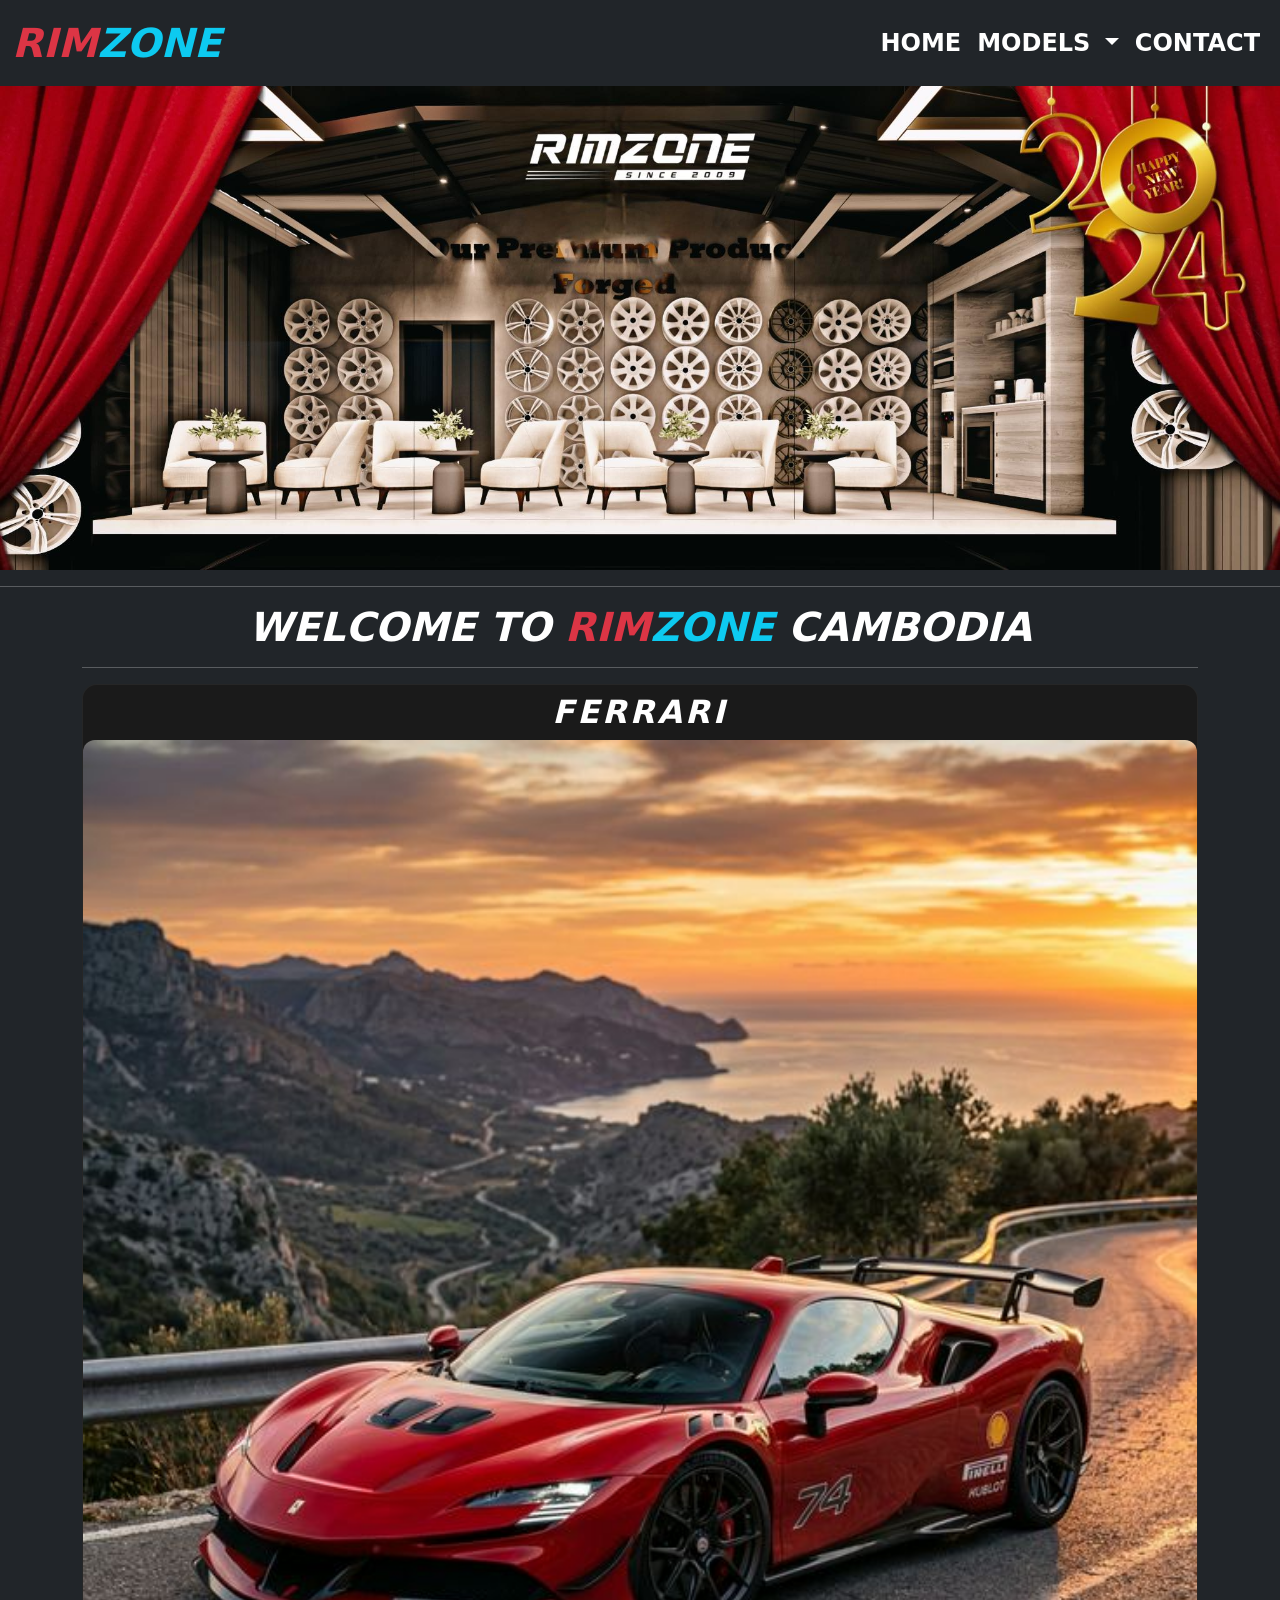
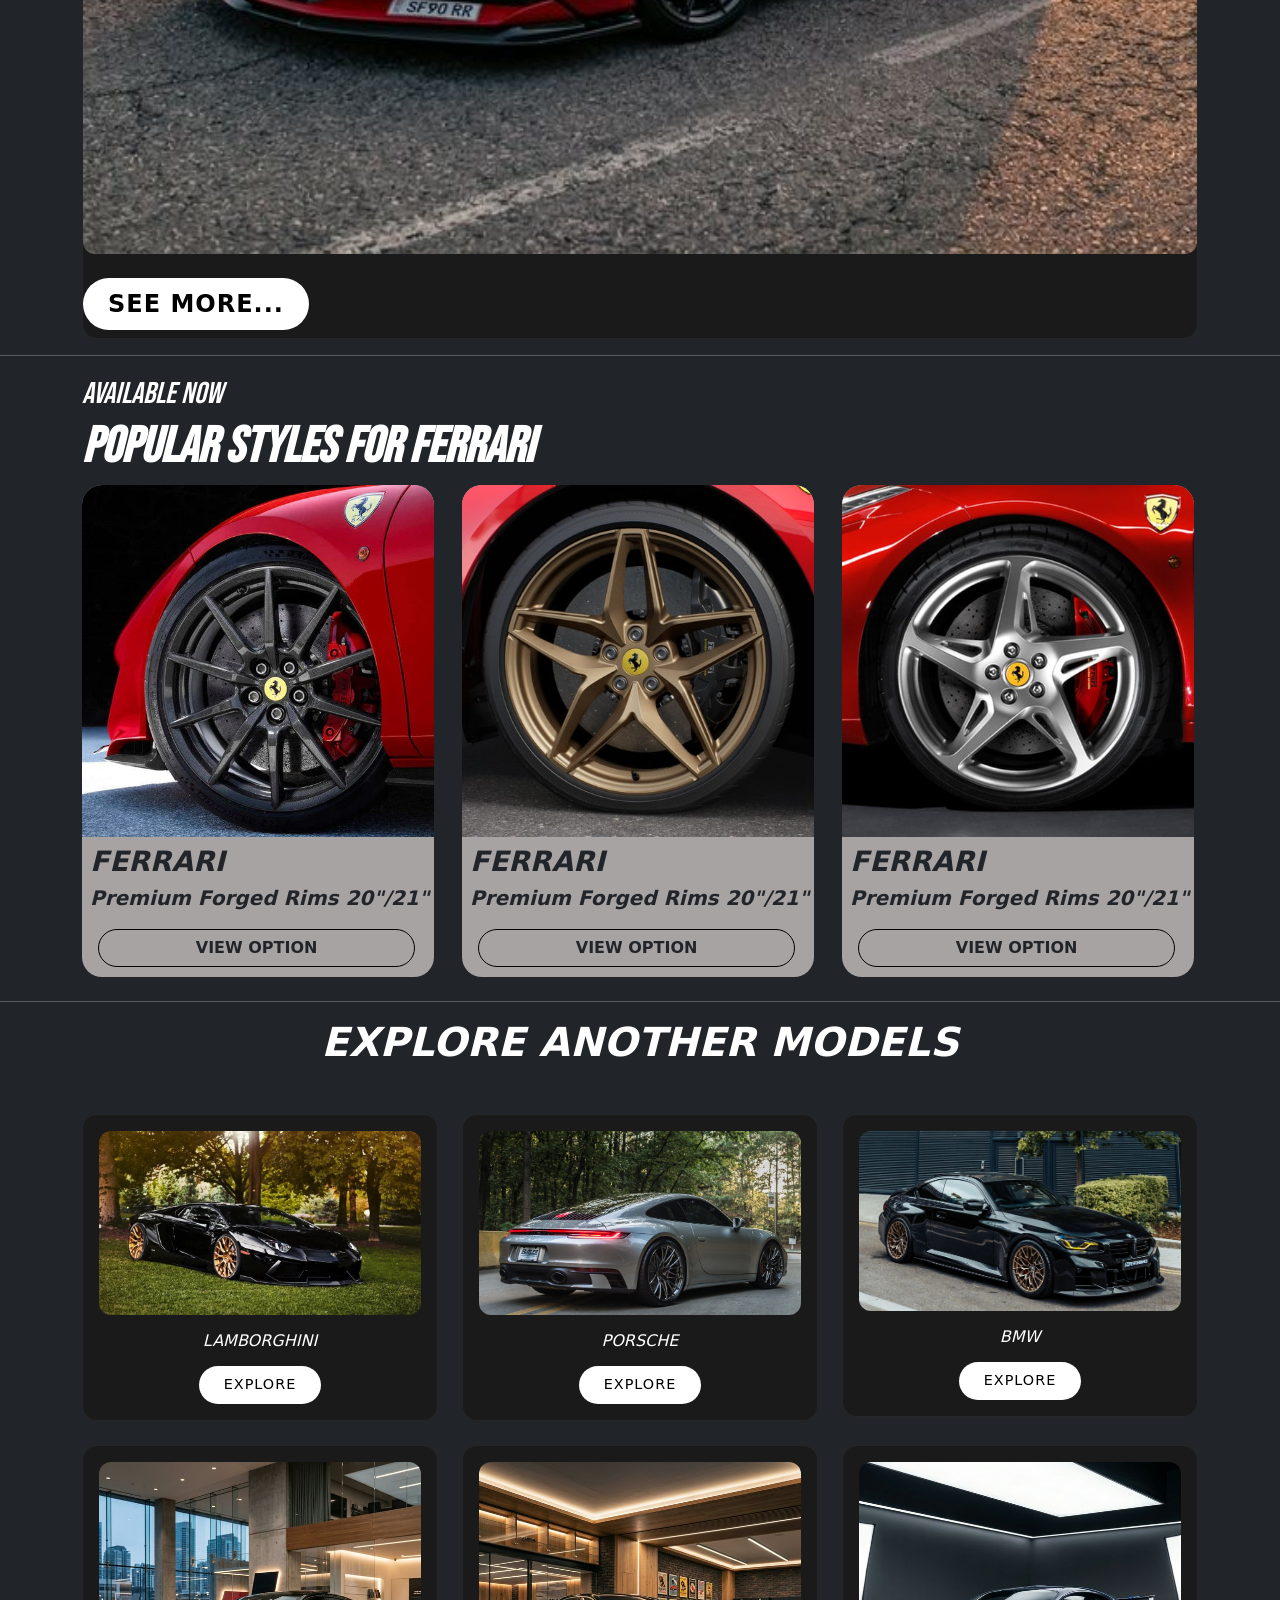
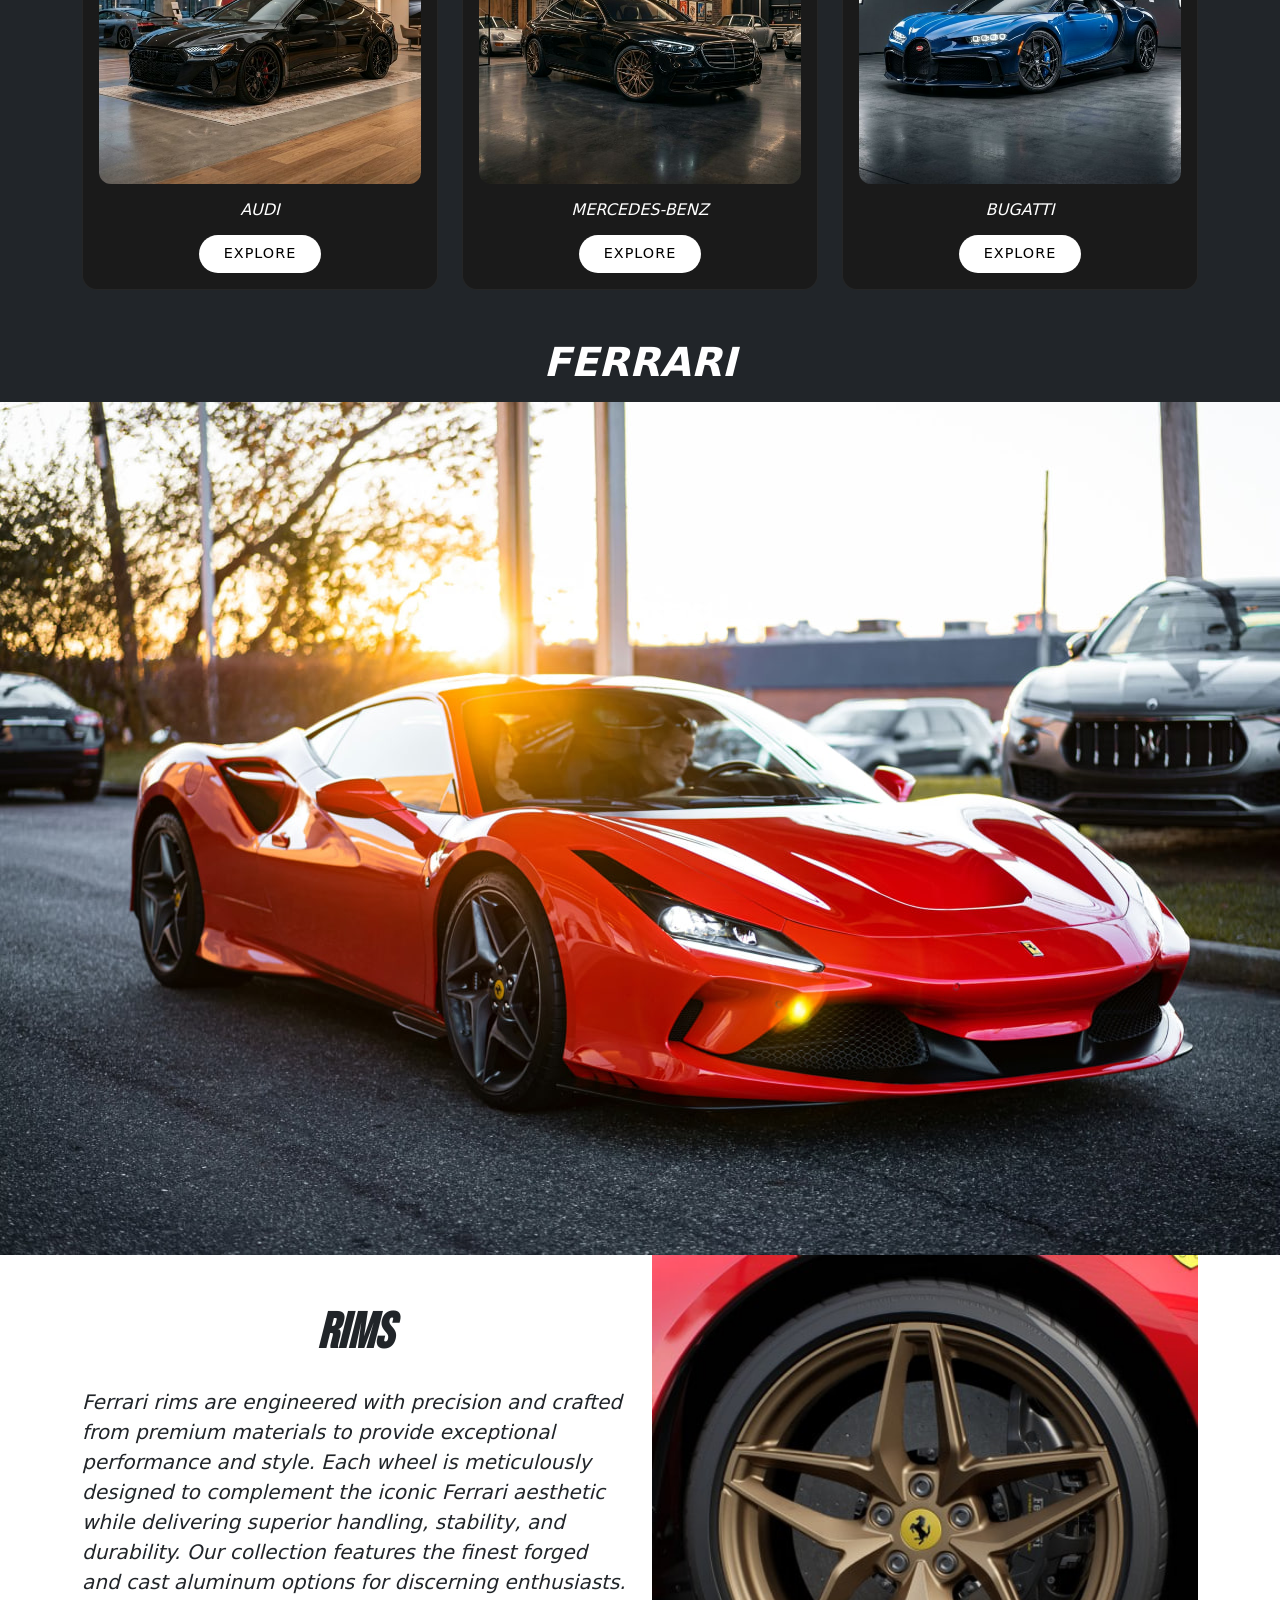
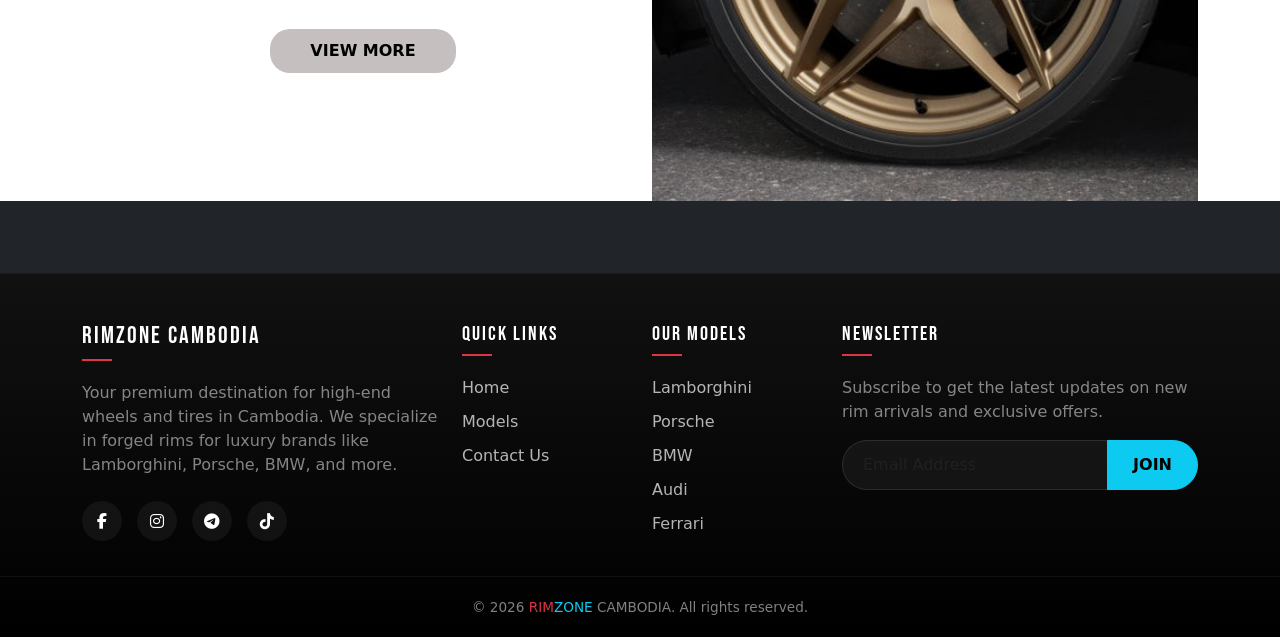
<file: assets/html/ferrari.html>
<!DOCTYPE html>
<html lang="en">

<head>
  <meta charset="UTF-8">
  <meta name="viewport" content="width=device-width, initial-scale=1.0">
  <link href="https://cdn.jsdelivr.net/npm/bootstrap@5.3.6/dist/css/bootstrap.min.css" rel="stylesheet"
    integrity="sha384-4Q6Gf2aSP4eDXB8Miphtr37CMZZQ5oXLH2yaXMJ2w8e2ZtHTl7GptT4jmndRuHDT" crossorigin="anonymous">
  <link rel="preconnect" href="https://fonts.googleapis.com">
  <link rel="preconnect" href="https://fonts.gstatic.com" crossorigin>
  <link rel="icon" href="../img/logo.jpg">
  <link href="https://fonts.googleapis.com/css2?family=Bebas+Neue&display=swap" rel="stylesheet">
  <link rel="stylesheet" href="https://cdnjs.cloudflare.com/ajax/libs/font-awesome/6.7.2/css/all.min.css">
  <link rel="stylesheet" href="../style.css">
  <title>RIMZONE CAMBODIA</title>
</head>

<body>
  <div class="bg-dark">
    <div class="container-fluid sticky-top p-0">
      <nav class="navbar navbar-expand-lg bg-dark">
        <div class="container-fluid">
          <a class="navbar-brand fw-bold fst-italic fs-1 " href="../../index.html"><span
              class="text-danger">RIM</span><span class="text-info">ZONE</span></a>
          <button class="navbar-toggler" type="button" data-bs-toggle="collapse" data-bs-target="#navbarNavDropdown"
            aria-controls="navbarNavDropdown" aria-expanded="false" aria-label="Toggle navigation">
            <i class="text-white fa-solid fa-bars"></i>
          </button>
          <div class="collapse navbar-collapse justify-content-end" id="navbarNavDropdown">
            <ul class="navbar-nav">
              <li class="nav-item">
                <a class="nav-link fs-4 fw-bold text-white" aria-current="page" href="../../index.html">HOME</a>
              </li>
              <li class="nav-item dropdown">
                <a class="nav-link dropdown-toggle fs-4 fw-bold text-white" href="#" role="button"
                  data-bs-toggle="dropdown" aria-expanded="false">
                  MODELS
                </a>
                <ul class="dropdown-menu bg-dark">
                  <li><a class="dropdown-item fs-5 fw-bold text-white"
                      href="lamborghini.html">LAMBORGHINI</a></li>
                  <li><a class="dropdown-item fs-5 fw-bold text-white" href="porsche.html">PORSCHE</a></li>
                  <li><a class="dropdown-item fs-5 fw-bold text-white" href="bmw.html">BMW</a></li>
                  <li><a class="dropdown-item fs-5 fw-bold text-white" href="ferrari.html">FERRARI</a></li>
                  <li><a class="dropdown-item fs-5 fw-bold text-white"
                      href="mercedes-benz.html">MERCEDES-BENZ</a></li>
                  <li><a class="dropdown-item fs-5 fw-bold text-white" href="audi.html">AUDI</a></li>
                  <li><a class="dropdown-item fs-5 fw-bold text-white" href="bugatti.html">BUGATTI</a></li>
                </ul>
              </li>
              <li class="nav-item">
                <a class="nav-link fs-4 fw-bold text-white" href="../../index.html#contact">CONTACT</a>
              </li>
            </ul>
          </div>
        </div>
      </nav>
    </div>
    <div class="container-fluid p-0">
      <img src="../img/img1.jpg" alt="" width="100%">
    </div>
    <hr class="text-white">
    <div class="container">
      <h1 class="text-center fw-bold fst-italic text-white ">WELCOME TO <span class="text-danger">RIM</span><span
          class="text-info">ZONE</span> CAMBODIA</h1>
      <hr class="text-white">
    </div>

    <!-- MAIN MODELS -->
    <div class="container">
      <div class="col-lg-12">
        <div class="models-box">
          <h2 class="text-white text-center fw-bold fst-italic mt-2" style="letter-spacing: 3px;">FERRARI</h2>
          <img class="img-model" src="../img/ferrari/ferrari-models.jpg" alt="" width="100%">
          <button class=" btn-models fw-bold fs-4 mb-2 mt-4 "><a class="lambo-link" href="ferrari.html">See
              more...</a></button>
        </div>
      </div>
    </div>
    <hr class="text-white">
    <div class="container">
      <span class="font-p fst-italic text-white">AVAILABLE NOW</span>
      <h2 class="fst-italic font-h2 text-white">POPULAR STYLES FOR FERRARI</h2>
      <div class="row">
        <div class="col-lg-4 col-sm-12">
          <div class="box mb-2">
            <img class="img-wheels" src="../img/ferrari/f2.jpg" alt="" width="100%">
            <p class="ms-2 pt-1 fw-bold fst-italic fs-5 "><span class="fs-3">FERRARI</span> <br>
              Premium Forged Rims 20"/21"
            </p>
            <button class="btn ms-3 fw-bold">VIEW OPTION </button>
          </div>
        </div>
        <div class="col-lg-4 col-sm-12">
          <div class="box mb-2">
            <img class="img-wheels" src="../img/ferrari/f1.jpg" alt="" width="100%">
            <p class="ms-2 pt-1 fw-bold fst-italic fs-5 "><span class="fs-3">FERRARI</span><br> Premium Forged Rims
              20"/21"</p>
            <button class="btn ms-3 fw-bold">VIEW OPTION </button>
          </div>
        </div>
        <div class="col-lg-4 col-sm-12">
          <div class="box mb-2">
            <img class="img-wheels" src="../img/ferrari/f3.jpg" alt="" width="100%">
            <p class="ms-2 pt-1 fw-bold fst-italic fs-5 "><span class="fs-3">FERRARI</span><br>
              Premium Forged Rims 20"/21"</p>
            <button class="btn ms-3 fw-bold">VIEW OPTION </button>
          </div>
        </div>
      </div>
    </div>


    <!-- ANOTHER MODELS -->
    <hr class="text-white">
    <div class="container pb-5">
      <div class="row g-4">
        <h1 class="text-white text-center fst-italic fw-bold mb-4">EXPLORE ANOTHER MODELS</h1>
        <div class="col-lg-4 col-md-6">
          <div class="models-box text-center p-3">
            <img class="img-model mb-3" src="../img/lamborghini/lambo-models-2.jpg" alt="Lamborghini" width="100%">
            <h2 class="text-white fs-6 fst-italic">LAMBORGHINI</h2>
            <a class="btn-models d-inline-block text-decoration-none mt-2"
              href="lamborghini.html">Explore</a>
          </div>
        </div>
        <div class="col-lg-4 col-md-6">
          <div class="models-box text-center p-3">
            <img class="img-model mb-3" src="../img/porsche/porsche-models.jpeg" alt="Porsche" width="100%">
            <h2 class="text-white fs-6 fst-italic">PORSCHE</h2>
            <a class="btn-models d-inline-block text-decoration-none mt-2" href="porsche.html">Explore</a>
          </div>
        </div>
        <div class="col-lg-4 col-md-6">
          <div class="models-box text-center p-3">
            <img class="img-model mb-3" src="../img/BMW/bmw-models.jpg" alt="BMW" width="100%">
            <h2 class="text-white fs-6 fst-italic">BMW</h2>
            <a class="btn-models d-inline-block text-decoration-none mt-2" href="bmw.html">Explore</a>
          </div>
        </div>
        <div class="col-lg-4 col-md-6">
          <div class="models-box text-center p-3">
            <img class="img-model mb-3" src="../img/audi/audi-models.jpg" alt="Audi" width="100%">
            <h2 class="text-white fs-6 fst-italic">AUDI</h2>
            <a class="btn-models d-inline-block text-decoration-none mt-2" href="audi.html">Explore</a>
          </div>
        </div>
        <div class="col-lg-4 col-md-6">
          <div class="models-box text-center p-3">
            <img class="img-model mb-3" src="../img/mercedes-benz/mercedes-models.jpg" alt="Mercedes" width="100%">
            <h2 class="text-white fs-6 fst-italic">MERCEDES-BENZ</h2>
            <a class="btn-models d-inline-block text-decoration-none mt-2"
              href="mercedes-benz.html">Explore</a>
          </div>
        </div>
        <div class="col-lg-4 col-md-6">
          <div class="models-box text-center p-3">
            <img class="img-model mb-3" src="../img/bugatti/bugatti-models.jpg" alt="Bugatti" width="100%">
            <h2 class="text-white fs-6 fst-italic">BUGATTI</h2>
            <a class="btn-models d-inline-block text-decoration-none mt-2" href="bugatti.html">Explore</a>
          </div>
        </div>
      </div>
    </div>


    <div class="container-fluid p-0">
      <h2 class="text-center fw-bold pb-2 fst-italic text-white fs-1">FERRARI</h2>
      <img src="../img/ferrari/f_model.jpg" alt="" width="100%">
    </div>
    <div class="bg-white">
      <div class="container">
        <div class="row">
          <div class="col-lg-6">
            <h2 class="fst-italic font-h2 mt-5 text-center">RIMS</h2>
            <p class="mt-4 fst-italic fs-5">Ferrari rims are engineered with precision and crafted from premium
              materials to provide exceptional performance and style. Each wheel is meticulously designed to complement
              the iconic Ferrari aesthetic while delivering superior handling, stability, and durability. Our collection
              features the finest forged and cast aluminum options for discerning enthusiasts.</p>
            <div class="text-center">
              <button class="mt-3 btn-2 ms-3 fw-bold">VIEW MORE</button>
            </div>
          </div>
          <div class="col-lg-6">
            <img src="../img/ferrari/f1.jpg" alt="" width="100%">
          </div>
        </div>
      </div>
    </div>
    <br>

    <footer class="pt-5 mt-5">
      <div class="container pb-4">
        <div class="row">
          <!-- About Section -->
          <div class="col-lg-4 col-md-6 mb-4 mb-lg-0">
            <h4 class="footer-section-title text-white">RIMZONE CAMBODIA</h4>
            <p class="text-white-50 mb-4">Your premium destination for high-end wheels and tires in Cambodia. We
              specialize in forged rims for luxury brands like Lamborghini, Porsche, BMW, and more.</p>
            <div class="footer-socials">
              <a href="https://web.facebook.com/rimzone.wheels.and.tires/?_rdc=1&_rdr#" class="footer-social-icon"><i
                  class="fa-brands fa-facebook-f"></i></a>
              <a href="https://www.instagram.com/rimzonecambodia?igsh=NmFkbWUwZ2ttaHZt" class="footer-social-icon"><i
                  class="fa-brands fa-instagram"></i></a>
              <a href="#" class="footer-social-icon"><i class="fa-brands fa-telegram"></i></a>
              <a href="https://www.tiktok.com/@rimzonecambodia?fbclid=IwY2xjawKle59leHRuA2FlbQIxMABicmlkETF6VmE1NkxGbVhWdnlzeHRxAR6YNNZ3ZTwKokIuO9babWya539HZ-y2y5G8Ms5TVFnm2m8-eFutxIbnVVyOnA_aem_LuD5JnvMMk0rpHVw9vkakQ"
                class="footer-social-icon"><i class="fa-brands fa-tiktok"></i></a>
            </div>
          </div>

          <!-- Quick Links -->
          <div class="col-lg-2 col-md-6 mb-4 mb-lg-0">
            <h5 class="text-white footer-section-title">QUICK LINKS</h5>
            <ul class="list-unstyled">
              <li><a href="../../index.html" class="footer-link fs-6">Home</a></li>
              <li><a href="../../index.html#heroCarousel" class="footer-link fs-6">Models</a></li>
              <li><a href="../../index.html#contact" class="footer-link fs-6">Contact Us</a></li>
            </ul>
          </div>

          <!-- Models -->
          <div class="col-lg-2 col-md-6 mb-4 mb-lg-0">
            <h5 class="text-white footer-section-title">OUR MODELS</h5>
            <ul class="list-unstyled">
              <li><a href="lamborghini.html" class="footer-link fs-6">Lamborghini</a></li>
              <li><a href="porsche.html" class="footer-link fs-6">Porsche</a></li>
              <li><a href="bmw.html" class="footer-link fs-6">BMW</a></li>
              <li><a href="audi.html" class="footer-link fs-6">Audi</a></li>
              <li><a href="ferrari.html" class="footer-link fs-6">Ferrari</a></li>
            </ul>
          </div>

          <!-- Newsletter -->
          <div class="col-lg-4 col-md-6">
            <h5 class="text-white footer-section-title">NEWSLETTER</h5>
            <p class="text-white-50">Subscribe to get the latest updates on new rim arrivals and exclusive offers.</p>
            <form class="newsletter-form mt-3">
              <div class="input-group mb-3">
                <input type="email" class="form-control" placeholder="Email Address" required>
                <button class="btn fw-bold" type="submit">JOIN</button>
              </div>
            </form>
          </div>
        </div>
      </div>

      <div class="copyright-bar text-center">
        <div class="container">
          <p class="mb-0">© 2026 <span class="text-danger">RIM</span><span class="text-info">ZONE</span> CAMBODIA. All
            rights reserved.</p>
        </div>
      </div>
    </footer>
  </div>
  <script src="https://cdn.jsdelivr.net/npm/bootstrap@5.3.6/dist/js/bootstrap.bundle.min.js"
    integrity="sha384-BBtIluRHe4yNxMrryMc8V3H6f08LpkXoJH8/tbyUnI3iZpniji9LSesi1u2BLW7" crossorigin="anonymous"></script>
</body>
<script src="https://cdn.jsdelivr.net/npm/bootstrap@5.3.6/dist/js/bootstrap.bundle.min.js"
  integrity="sha384-j1CDi7MgGQ12Z7Qab0qlWQ/Qqz24Gc6BM0thvEMVjHnfYGF0rmFCozFSxQBxwHKO" crossorigin="anonymous"></script>

</html>
</file>
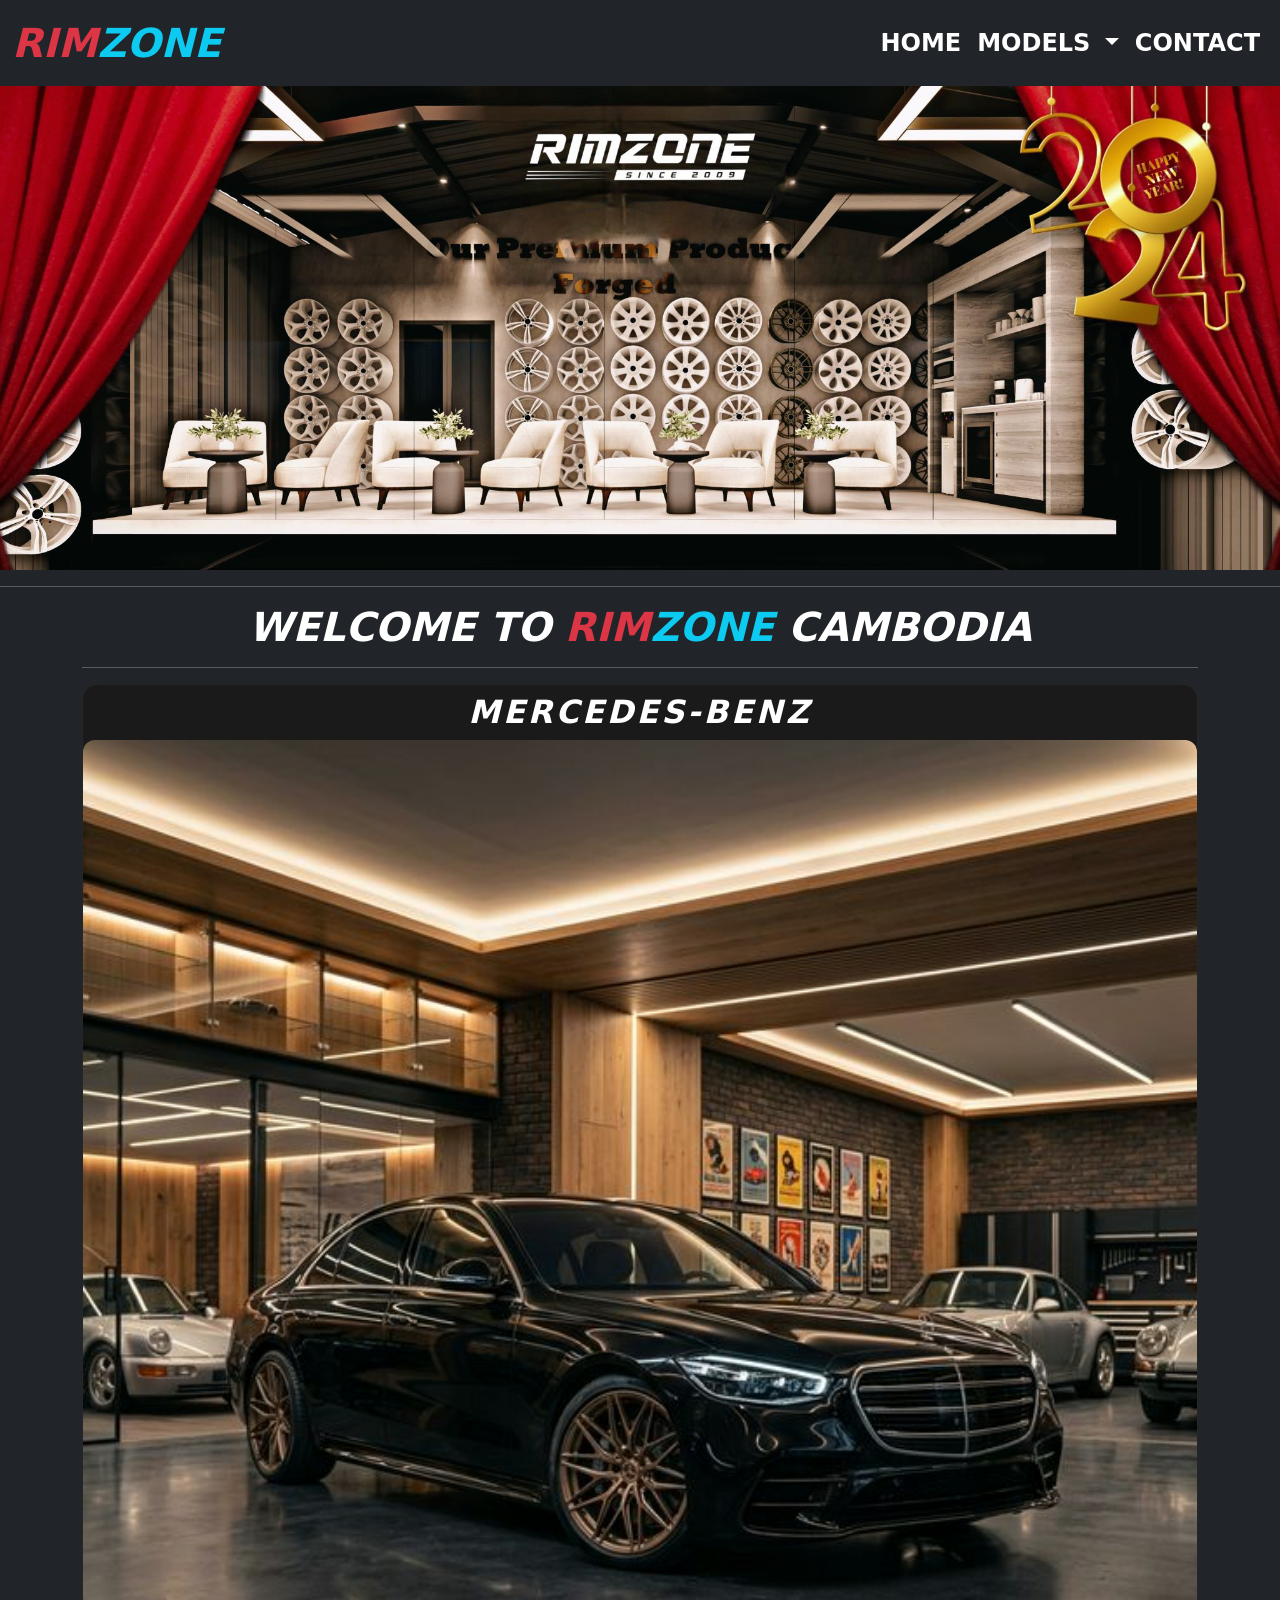
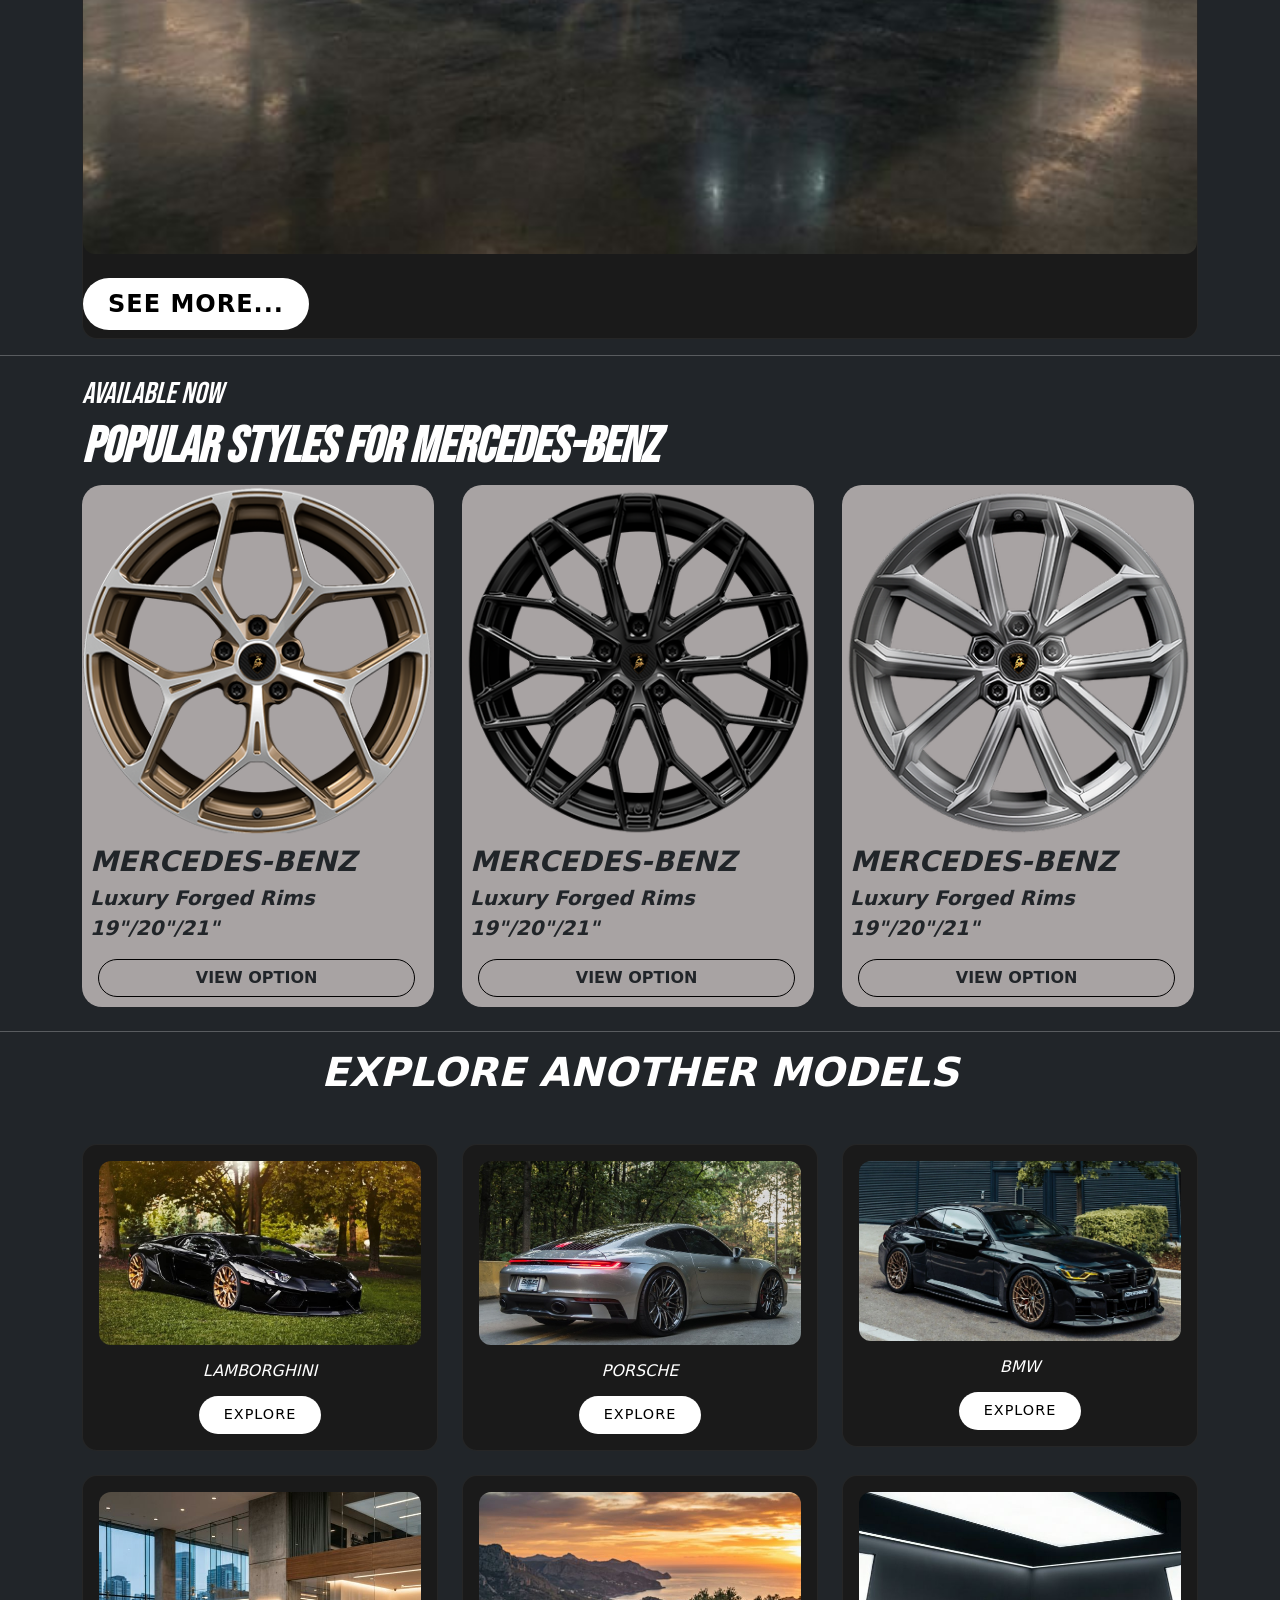
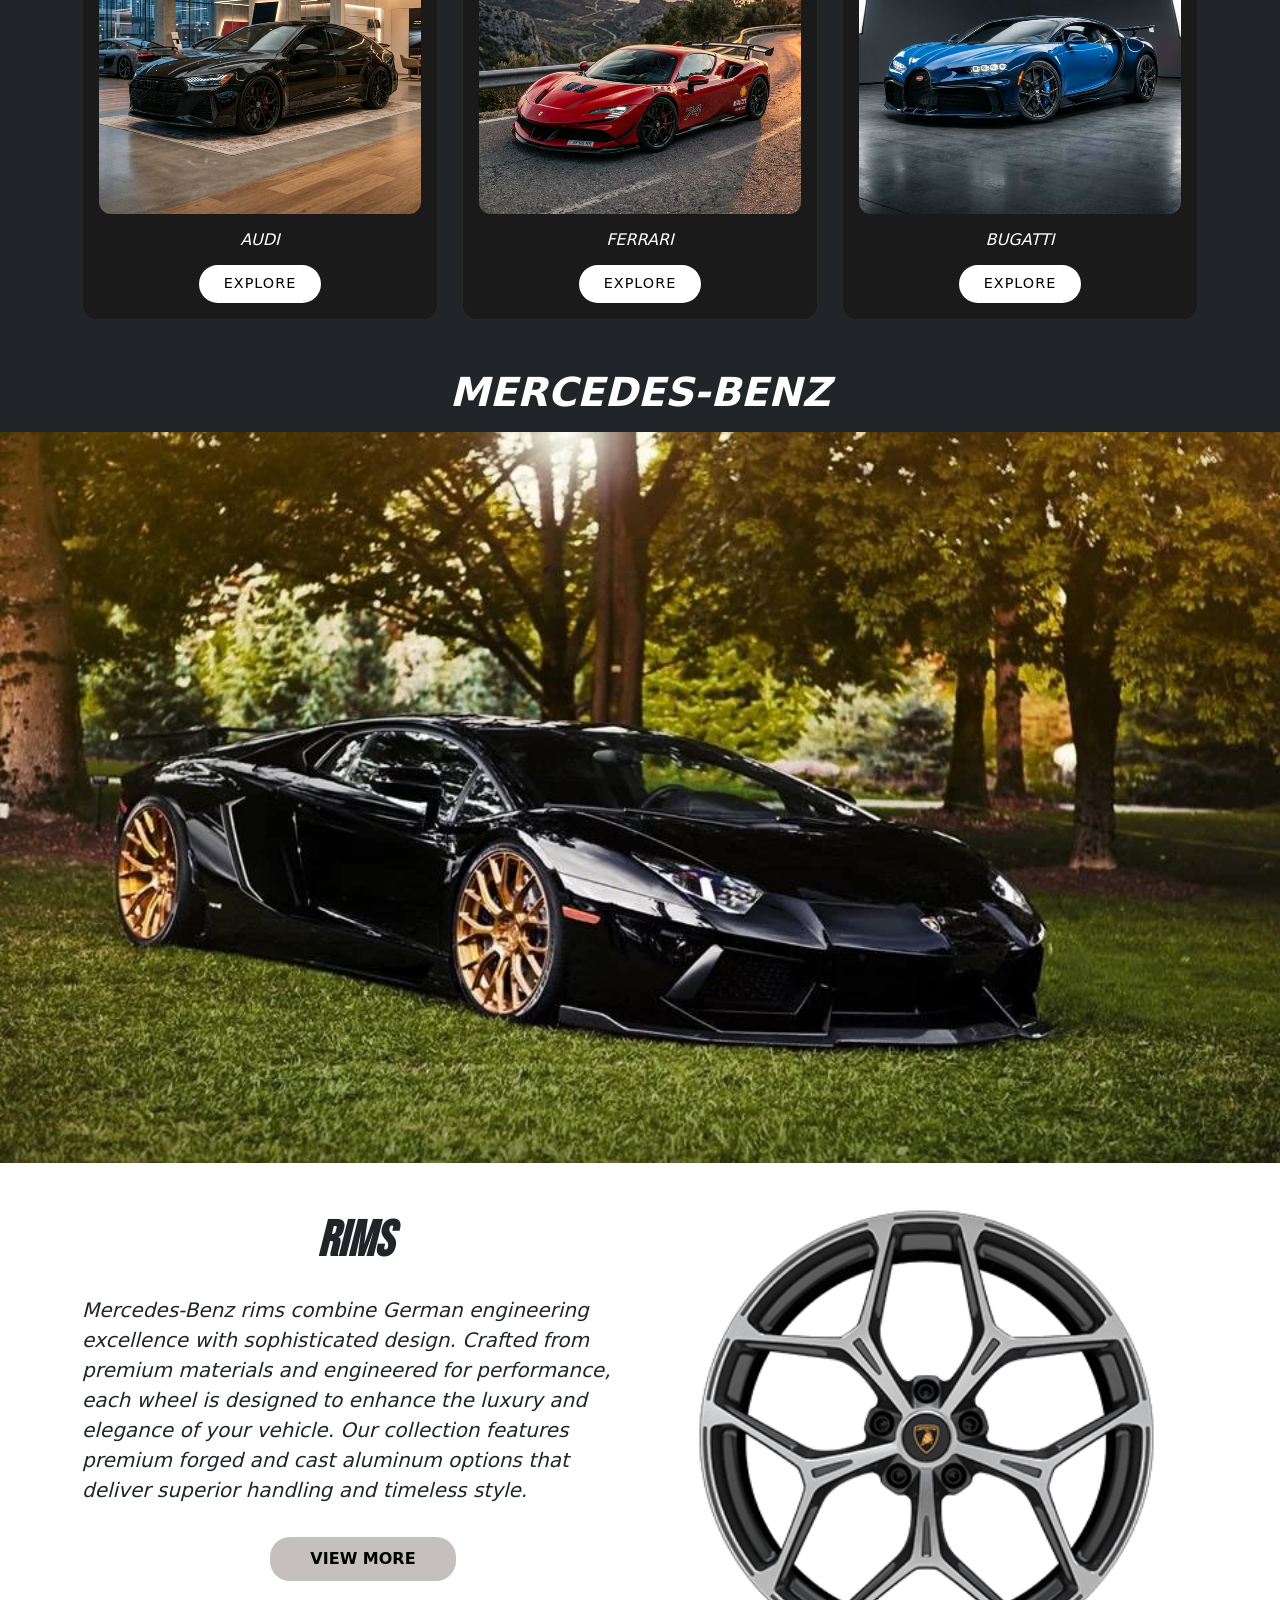
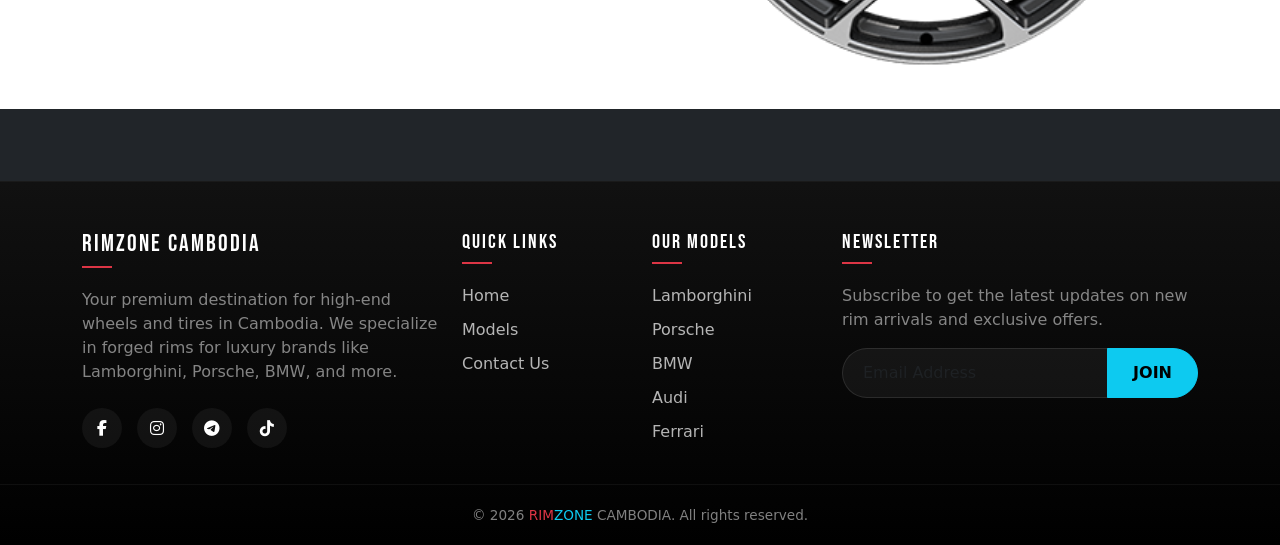
<file: assets/html/mercedes-benz.html>
<!DOCTYPE html>
<html lang="en">

<head>
  <meta charset="UTF-8">
  <meta name="viewport" content="width=device-width, initial-scale=1.0">
  <link href="https://cdn.jsdelivr.net/npm/bootstrap@5.3.6/dist/css/bootstrap.min.css" rel="stylesheet"
    integrity="sha384-4Q6Gf2aSP4eDXB8Miphtr37CMZZQ5oXLH2yaXMJ2w8e2ZtHTl7GptT4jmndRuHDT" crossorigin="anonymous">
  <link rel="preconnect" href="https://fonts.googleapis.com">
  <link rel="preconnect" href="https://fonts.gstatic.com" crossorigin>
  <link rel="icon" href="../img/logo.jpg">
  <link href="https://fonts.googleapis.com/css2?family=Bebas+Neue&display=swap" rel="stylesheet">
  <link rel="stylesheet" href="https://cdnjs.cloudflare.com/ajax/libs/font-awesome/6.7.2/css/all.min.css">
  <link rel="stylesheet" href="../style.css">
  <title>RIMZONE CAMBODIA</title>
</head>

<body>
  <div class="bg-dark">
    <div class="container-fluid sticky-top p-0">
      <nav class="navbar navbar-expand-lg bg-dark">
        <div class="container-fluid">
          <a class="navbar-brand fw-bold fst-italic fs-1 " href="../../index.html"><span
              class="text-danger">RIM</span><span class="text-info">ZONE</span></a>
          <button class="navbar-toggler" type="button" data-bs-toggle="collapse" data-bs-target="#navbarNavDropdown"
            aria-controls="navbarNavDropdown" aria-expanded="false" aria-label="Toggle navigation">
            <i class="text-white fa-solid fa-bars"></i>
          </button>
          <div class="collapse navbar-collapse justify-content-end" id="navbarNavDropdown">
            <ul class="navbar-nav">
              <li class="nav-item">
                <a class="nav-link fs-4 fw-bold text-white" aria-current="page" href="../../index.html">HOME</a>
              </li>
              <li class="nav-item dropdown">
                <a class="nav-link dropdown-toggle fs-4 fw-bold text-white" href="#" role="button"
                  data-bs-toggle="dropdown" aria-expanded="false">
                  MODELS
                </a>
                <ul class="dropdown-menu bg-dark">
                  <li><a class="dropdown-item fs-5 fw-bold text-white"
                      href="lamborghini.html">LAMBORGHINI</a></li>
                  <li><a class="dropdown-item fs-5 fw-bold text-white" href="porsche.html">PORSCHE</a></li>
                  <li><a class="dropdown-item fs-5 fw-bold text-white" href="bmw.html">BMW</a></li>
                  <li><a class="dropdown-item fs-5 fw-bold text-white" href="ferrari.html">FERRARI</a></li>
                  <li><a class="dropdown-item fs-5 fw-bold text-white"
                      href="mercedes-benz.html">MERCEDES-BENZ</a></li>
                  <li><a class="dropdown-item fs-5 fw-bold text-white" href="audi.html">AUDI</a></li>
                  <li><a class="dropdown-item fs-5 fw-bold text-white" href="bugatti.html">BUGATTI</a></li>
                </ul>
              </li>
              <li class="nav-item">
                <a class="nav-link fs-4 fw-bold text-white" href="../../index.html#contact">CONTACT</a>
              </li>
            </ul>
          </div>
        </div>
      </nav>
    </div>
    <div class="container-fluid p-0">
      <img src="../img/img1.jpg" alt="" width="100%">
    </div>
    <hr class="text-white">
    <div class="container">
      <h1 class="text-center fw-bold fst-italic text-white ">WELCOME TO <span class="text-danger">RIM</span><span
          class="text-info">ZONE</span> CAMBODIA</h1>
      <hr class="text-white">
    </div>

    <!-- MAIN MODELS -->
    <div class="container">
      <div class="col-lg-12">
        <div class="models-box">
          <h2 class="text-white text-center fw-bold fst-italic mt-2" style="letter-spacing: 3px;">MERCEDES-BENZ</h2>
          <img class="img-model" src="../img/mercedes-benz/mercedes-models.jpg" alt="" width="100%">
          <button class=" btn-models fw-bold fs-4 mb-2 mt-4 "><a class="lambo-link"
              href="mercedes-benz.html">See more...</a></button>
        </div>
      </div>
    </div>
    <hr class="text-white">
    <div class="container">
      <span class="font-p fst-italic text-white">AVAILABLE NOW</span>
      <h2 class="fst-italic font-h2 text-white">POPULAR STYLES FOR MERCEDES-BENZ</h2>
      <div class="row">
        <div class="col-lg-4 col-sm-12">
          <div class="box mb-2">
            <img class="img-wheels" src="../img/mercedes-benz/rims-1.png" alt="" width="100%">
            <p class="ms-2 pt-1 fw-bold fst-italic fs-5 "><span class="fs-3">MERCEDES-BENZ</span> <br>
              Luxury Forged Rims 19"/20"/21"
            </p>
            <button class="btn ms-3 fw-bold">VIEW OPTION </button>
          </div>
        </div>
        <div class="col-lg-4 col-sm-12">
          <div class="box mb-2">
            <img class="img-wheels" src="../img/mercedes-benz/rims-2.png" alt="" width="100%">
            <p class="ms-2 pt-1 fw-bold fst-italic fs-5 "><span class="fs-3">MERCEDES-BENZ</span><br> Luxury Forged Rims
              19"/20"/21"</p>
            <button class="btn ms-3 fw-bold">VIEW OPTION </button>
          </div>
        </div>
        <div class="col-lg-4 col-sm-12">
          <div class="box mb-2">
            <img class="img-wheels" src="../img/mercedes-benz/rims-3.png" alt="" width="100%">
            <p class="ms-2 pt-1 fw-bold fst-italic fs-5 "><span class="fs-3">MERCEDES-BENZ</span><br>
              Luxury Forged Rims 19"/20"/21"</p>
            <button class="btn ms-3 fw-bold">VIEW OPTION </button>
          </div>
        </div>
      </div>
    </div>


    <!-- ANOTHER MODELS -->
    <hr class="text-white">
    <div class="container pb-5">
      <div class="row g-4">
        <h1 class="text-white text-center fst-italic fw-bold mb-4">EXPLORE ANOTHER MODELS</h1>
        <div class="col-lg-4 col-md-6">
          <div class="models-box text-center p-3">
            <img class="img-model mb-3" src="../img/lamborghini/lambo-models-2.jpg" alt="Lamborghini" width="100%">
            <h2 class="text-white fs-6 fst-italic">LAMBORGHINI</h2>
            <a class="btn-models d-inline-block text-decoration-none mt-2" href="lamborghini.html">Explore</a>
          </div>
        </div>
        <div class="col-lg-4 col-md-6">
          <div class="models-box text-center p-3">
            <img class="img-model mb-3" src="../img/porsche/porsche-models.jpeg" alt="Porsche" width="100%">
            <h2 class="text-white fs-6 fst-italic">PORSCHE</h2>
            <a class="btn-models d-inline-block text-decoration-none mt-2" href="porsche.html">Explore</a>
          </div>
        </div>
        <div class="col-lg-4 col-md-6">
          <div class="models-box text-center p-3">
            <img class="img-model mb-3" src="../img/BMW/bmw-models.jpg" alt="BMW" width="100%">
            <h2 class="text-white fs-6 fst-italic">BMW</h2>
            <a class="btn-models d-inline-block text-decoration-none mt-2" href="bmw.html">Explore</a>
          </div>
        </div>
        <div class="col-lg-4 col-md-6">
          <div class="models-box text-center p-3">
            <img class="img-model mb-3" src="../img/audi/audi-models.jpg" alt="Audi" width="100%">
            <h2 class="text-white fs-6 fst-italic">AUDI</h2>
            <a class="btn-models d-inline-block text-decoration-none mt-2" href="audi.html">Explore</a>
          </div>
        </div>
        <div class="col-lg-4 col-md-6">
          <div class="models-box text-center p-3">
            <img class="img-model mb-3" src="../img/ferrari/ferrari-models.jpg" alt="Ferrari" width="100%">
            <h2 class="text-white fs-6 fst-italic">FERRARI</h2>
            <a class="btn-models d-inline-block text-decoration-none mt-2" href="ferrari.html">Explore</a>
          </div>
        </div>
        <div class="col-lg-4 col-md-6">
          <div class="models-box text-center p-3">
            <img class="img-model mb-3" src="../img/bugatti/bugatti-models.jpg" alt="Bugatti" width="100%">
            <h2 class="text-white fs-6 fst-italic">BUGATTI</h2>
            <a class="btn-models d-inline-block text-decoration-none mt-2" href="bugatti.html">Explore</a>
          </div>
        </div>
      </div>
    </div>


    <div class="container-fluid p-0">
      <h2 class="text-center fw-bold pb-2 fst-italic text-white fs-1">MERCEDES-BENZ</h2>
      <img src="../img/mercedes-benz/mercedes-model.jpg" alt="" width="100%">
    </div>
    <div class="bg-white">
      <div class="container">
        <div class="row">
          <div class="col-lg-6">
            <h2 class="fst-italic font-h2 mt-5 text-center">RIMS</h2>
            <p class="mt-4 fst-italic fs-5">Mercedes-Benz rims combine German engineering excellence with sophisticated
              design. Crafted from premium materials and engineered for performance, each wheel is designed to enhance
              the luxury and elegance of your vehicle. Our collection features premium forged and cast aluminum options
              that deliver superior handling and timeless style.</p>
            <div class="text-center">
              <button class="mt-3 btn-2 ms-3 fw-bold">VIEW MORE</button>
            </div>
          </div>
          <div class="col-lg-6">
            <img src="../img/mercedes-benz/mercedes-rims.jpg" alt="" width="100%">
          </div>
        </div>
      </div>
    </div>
    <br>

    <footer class="pt-5 mt-5">
      <div class="container pb-4">
        <div class="row">
          <!-- About Section -->
          <div class="col-lg-4 col-md-6 mb-4 mb-lg-0">
            <h4 class="footer-section-title text-white">RIMZONE CAMBODIA</h4>
            <p class="text-white-50 mb-4">Your premium destination for high-end wheels and tires in Cambodia. We specialize in forged rims for luxury brands like Lamborghini, Porsche, BMW, and more.</p>
            <div class="footer-socials">
              <a href="https://web.facebook.com/rimzone.wheels.and.tires/?_rdc=1&_rdr#" class="footer-social-icon"><i class="fa-brands fa-facebook-f"></i></a>
              <a href="https://www.instagram.com/rimzonecambodia?igsh=NmFkbWUwZ2ttaHZt" class="footer-social-icon"><i class="fa-brands fa-instagram"></i></a>
              <a href="#" class="footer-social-icon"><i class="fa-brands fa-telegram"></i></a>
              <a href="https://www.tiktok.com/@rimzonecambodia?fbclid=IwY2xjawKle59leHRuA2FlbQIxMABicmlkETF6VmE1NkxGbVhWdnlzeHRxAR6YNNZ3ZTwKokIuO9babWya539HZ-y2y5G8Ms5TVFnm2m8-eFutxIbnVVyOnA_aem_LuD5JnvMMk0rpHVw9vkakQ" class="footer-social-icon"><i class="fa-brands fa-tiktok"></i></a>
            </div>
          </div>

          <!-- Quick Links -->
          <div class="col-lg-2 col-md-6 mb-4 mb-lg-0">
            <h5 class="text-white footer-section-title">QUICK LINKS</h5>
            <ul class="list-unstyled">
              <li><a href="../../index.html" class="footer-link fs-6">Home</a></li>
              <li><a href="../../index.html#heroCarousel" class="footer-link fs-6">Models</a></li>
              <li><a href="../../index.html#contact" class="footer-link fs-6">Contact Us</a></li>
            </ul>
          </div>

          <!-- Models -->
          <div class="col-lg-2 col-md-6 mb-4 mb-lg-0">
            <h5 class="text-white footer-section-title">OUR MODELS</h5>
            <ul class="list-unstyled">
              <li><a href="lamborghini.html" class="footer-link fs-6">Lamborghini</a></li>
              <li><a href="porsche.html" class="footer-link fs-6">Porsche</a></li>
              <li><a href="bmw.html" class="footer-link fs-6">BMW</a></li>
              <li><a href="audi.html" class="footer-link fs-6">Audi</a></li>
              <li><a href="ferrari.html" class="footer-link fs-6">Ferrari</a></li>
            </ul>
          </div>

          <!-- Newsletter -->
          <div class="col-lg-4 col-md-6">
            <h5 class="text-white footer-section-title">NEWSLETTER</h5>
            <p class="text-white-50">Subscribe to get the latest updates on new rim arrivals and exclusive offers.</p>
            <form class="newsletter-form mt-3">
              <div class="input-group mb-3">
                <input type="email" class="form-control" placeholder="Email Address" required>
                <button class="btn fw-bold" type="submit">JOIN</button>
              </div>
            </form>
          </div>
        </div>
      </div>

      <div class="copyright-bar text-center">
        <div class="container">
          <p class="mb-0">© 2026 <span class="text-danger">RIM</span><span class="text-info">ZONE</span> CAMBODIA. All rights reserved.</p>
        </div>
      </div>
    </footer>
  </div>
  <script src="https://cdn.jsdelivr.net/npm/bootstrap@5.3.6/dist/js/bootstrap.bundle.min.js"
    integrity="sha384-BBtIluRHe4yNxMrryMc8V3H6f08LpkXoJH8/tbyUnI3iZpniji9LSesi1u2BLW7" crossorigin="anonymous"></script>
</body>
<script src="https://cdn.jsdelivr.net/npm/bootstrap@5.3.6/dist/js/bootstrap.bundle.min.js"
  integrity="sha384-j1CDi7MgGQ12Z7Qab0qlWQ/Qqz24Gc6BM0thvEMVjHnfYGF0rmFCozFSxQBxwHKO" crossorigin="anonymous"></script>

</html>
</file>
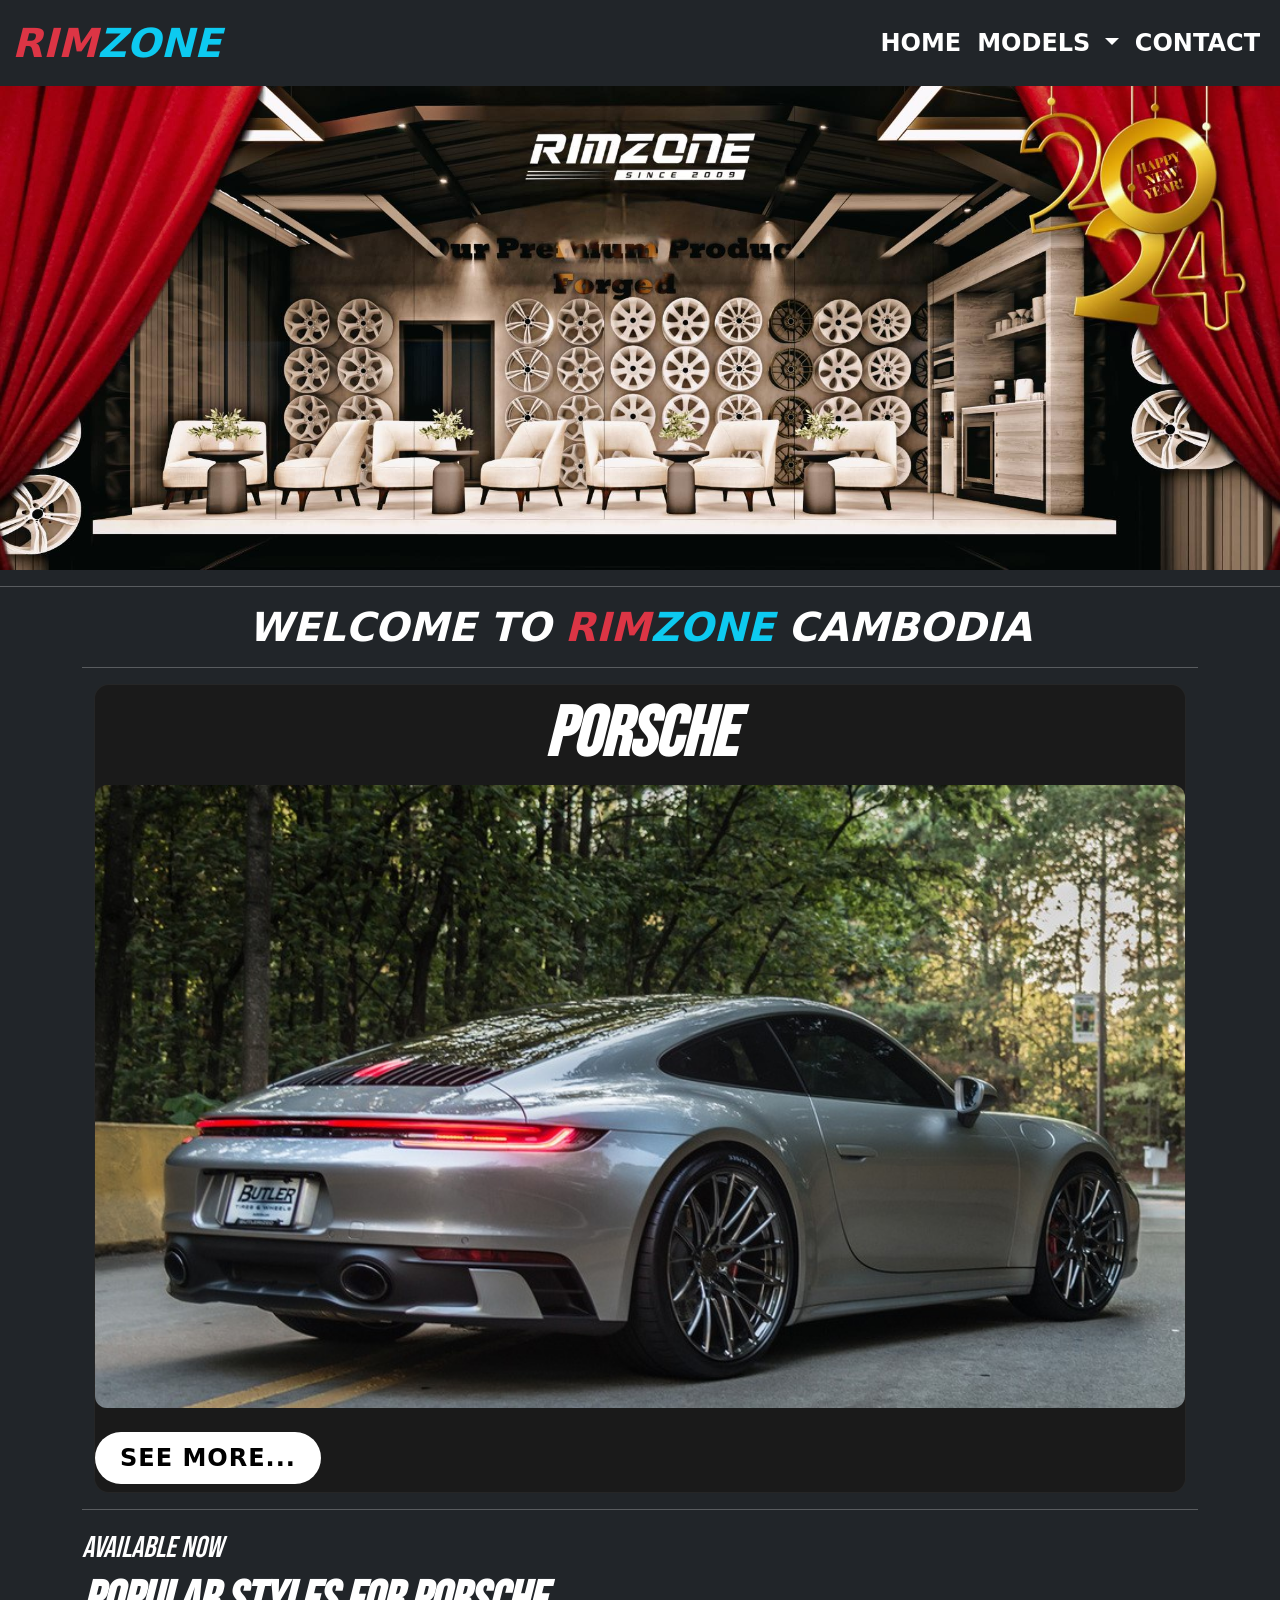
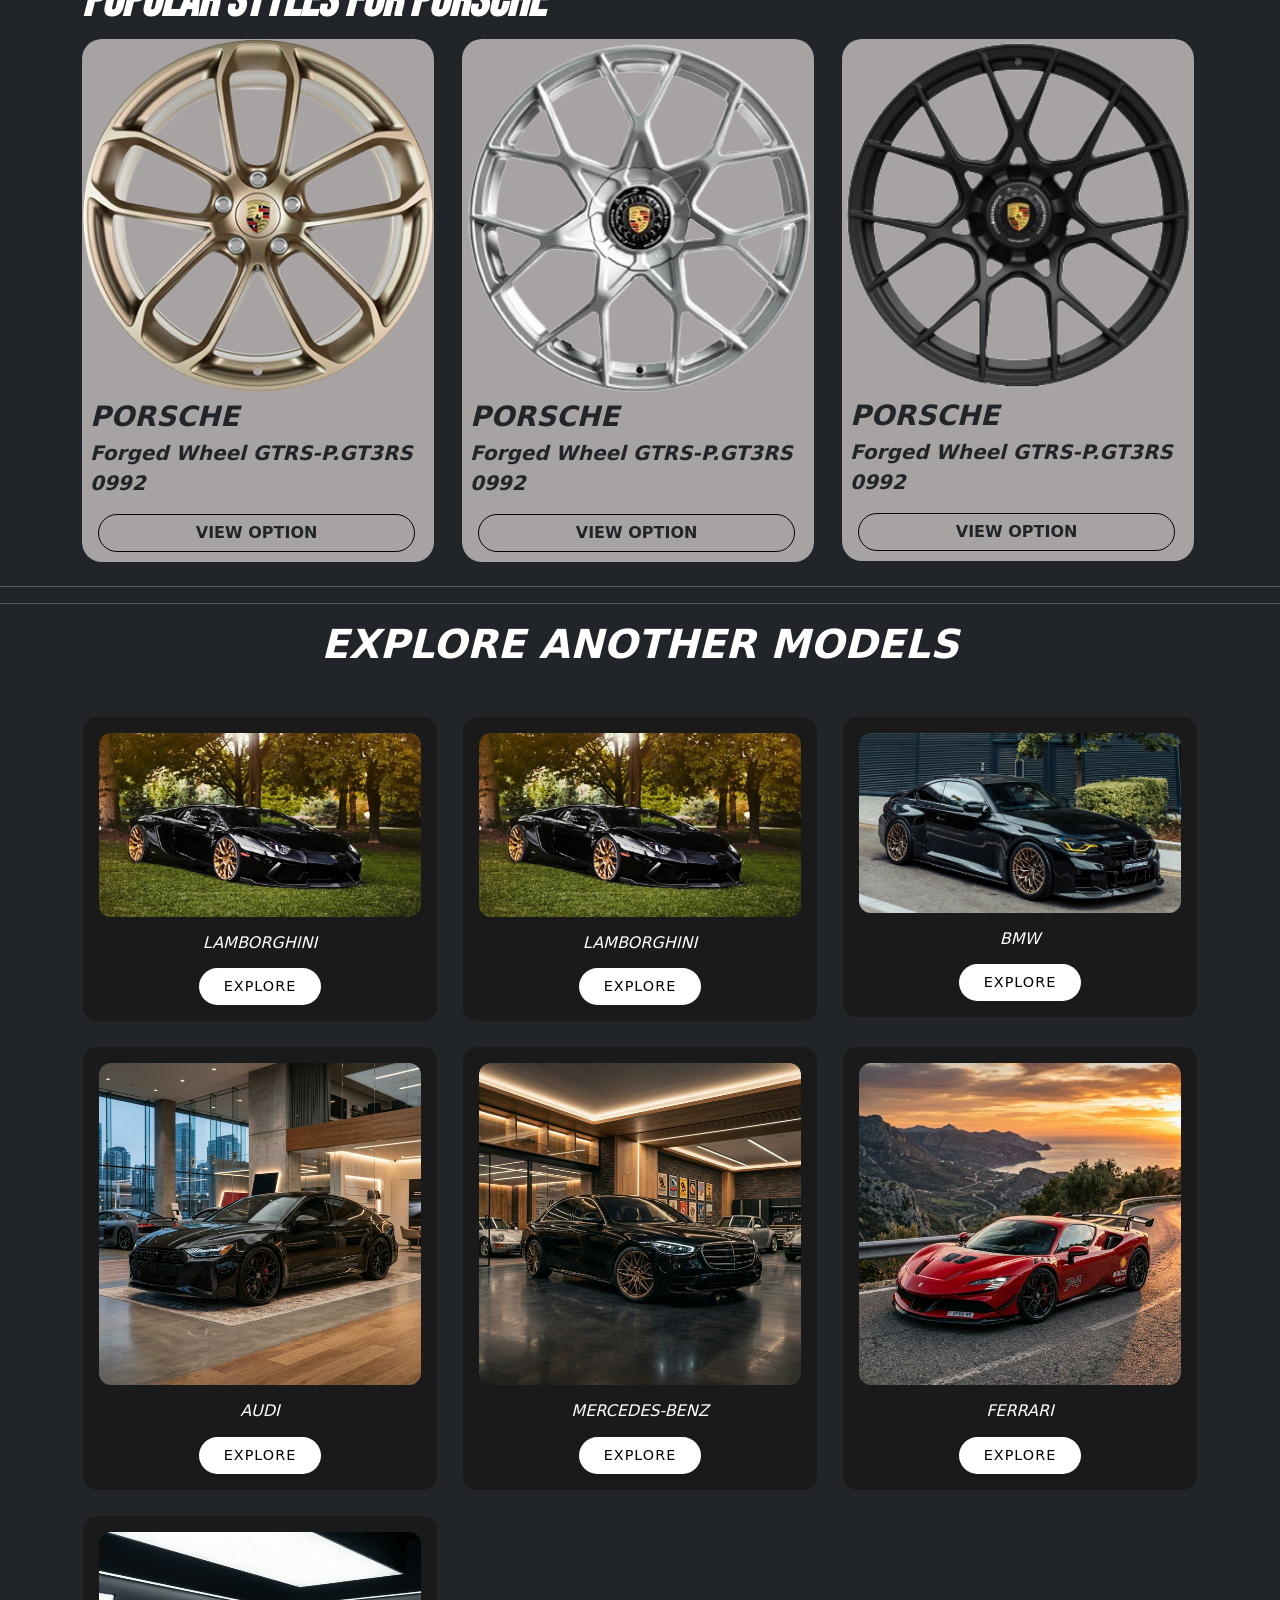
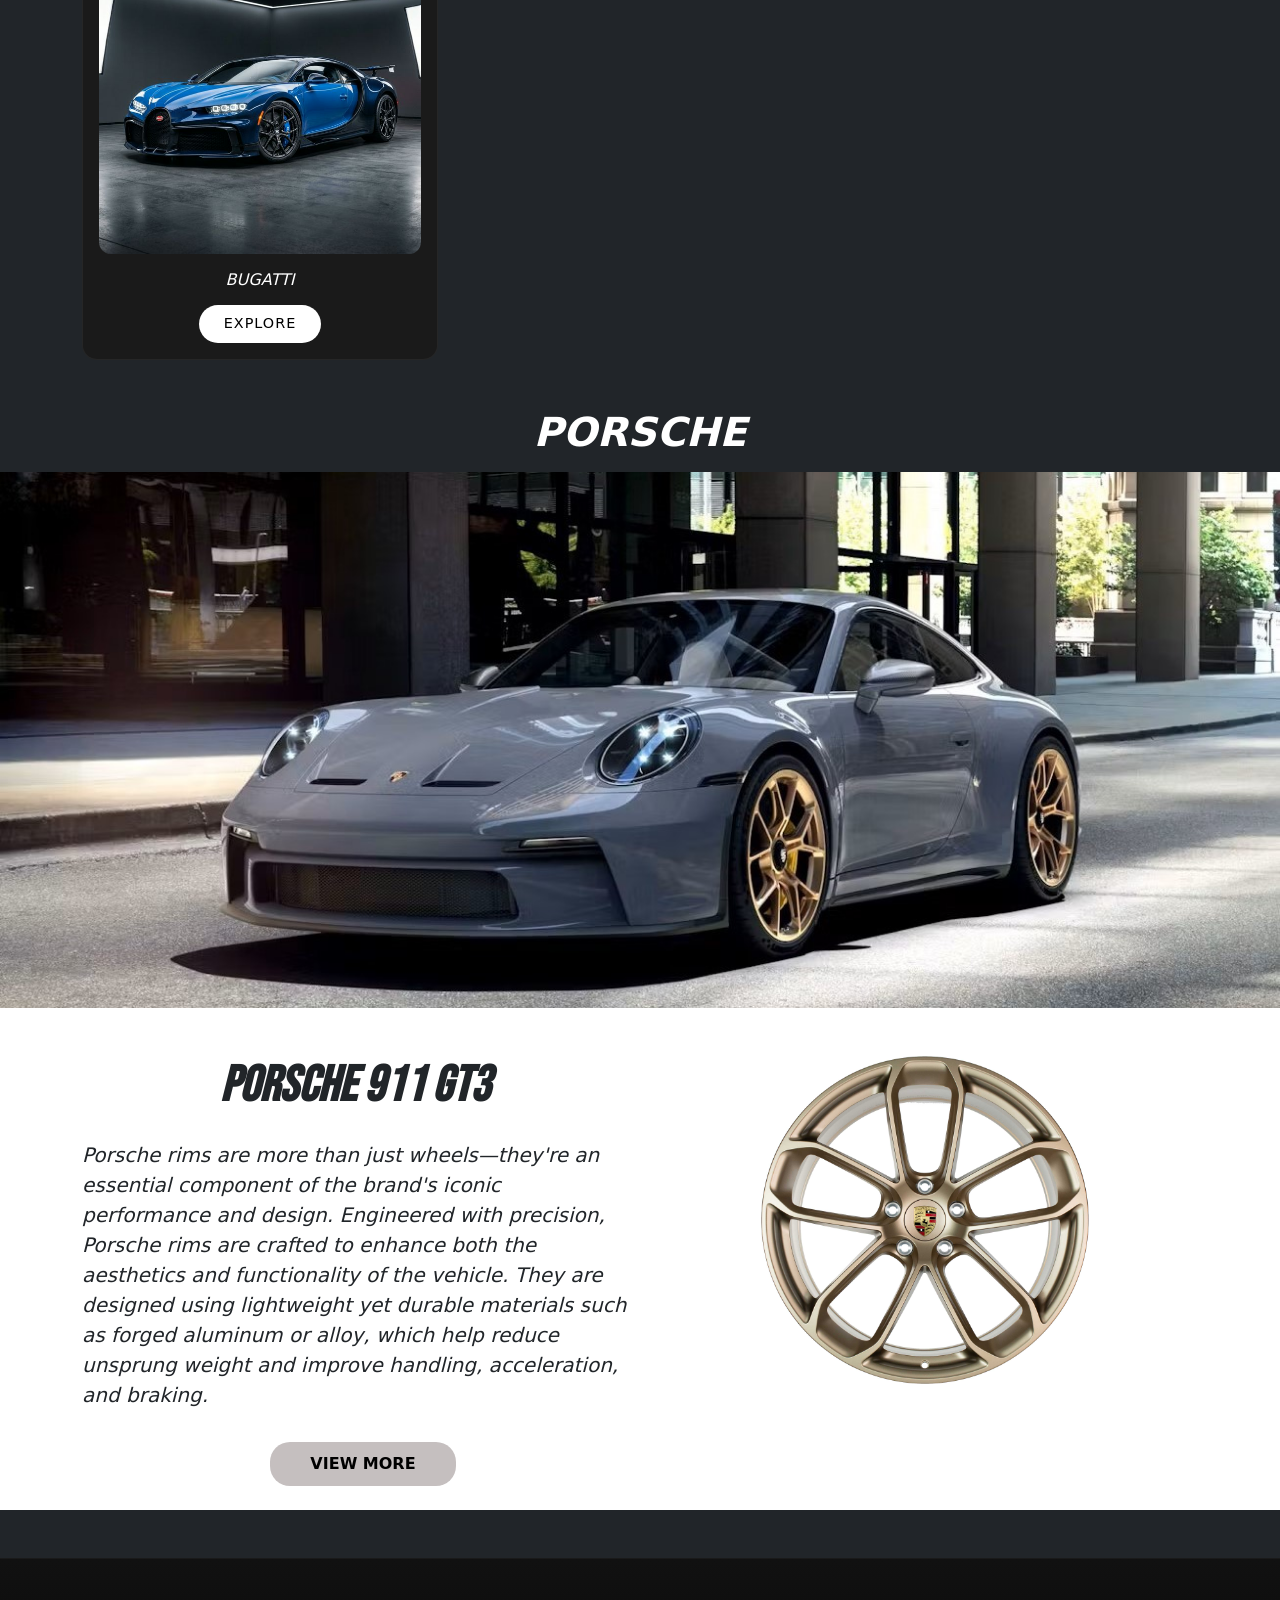
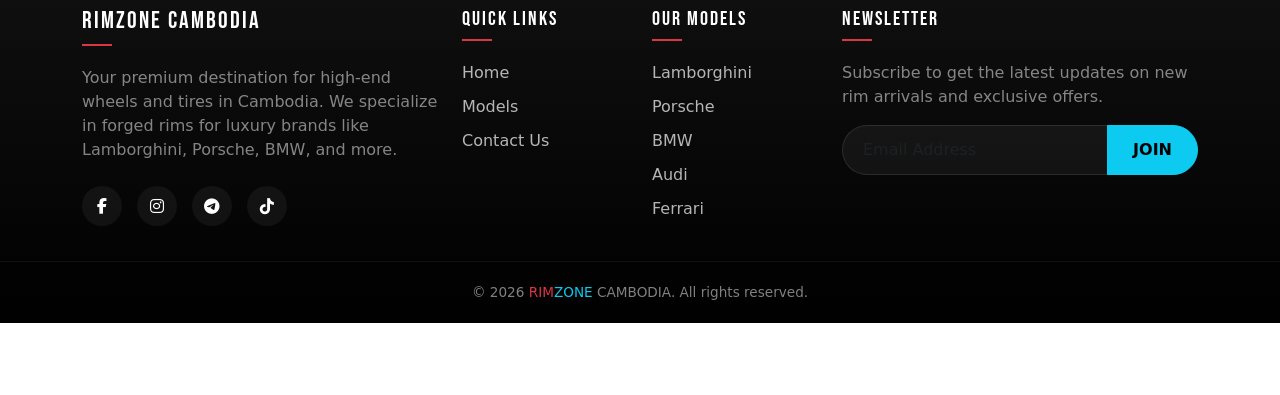
<file: assets/html/porsche.html>
<!DOCTYPE html>
<html lang="en">
<head>
    <meta charset="UTF-8">
    <meta name="viewport" content="width=device-width, initial-scale=1.0">
    <link href="https://cdn.jsdelivr.net/npm/bootstrap@5.3.6/dist/css/bootstrap.min.css" rel="stylesheet" integrity="sha384-4Q6Gf2aSP4eDXB8Miphtr37CMZZQ5oXLH2yaXMJ2w8e2ZtHTl7GptT4jmndRuHDT" crossorigin="anonymous">
    <link rel="preconnect" href="https://fonts.googleapis.com">
    <link rel="preconnect" href="https://fonts.gstatic.com" crossorigin>
    <link rel="icon" href="../img/logo.jpg">
    <link href="https://fonts.googleapis.com/css2?family=Bebas+Neue&display=swap" rel="stylesheet">
    <link rel="stylesheet" href="https://cdnjs.cloudflare.com/ajax/libs/font-awesome/6.7.2/css/all.min.css">
    <link rel="stylesheet" href="../style.css">
    <title>RIMZONE CAMBODIA</title>
</head>
<body>
  <div class="bg-dark">
    <div class="container-fluid sticky-top p-0">
    <nav class="navbar navbar-expand-lg bg-dark">
      <div class="container-fluid">
        <a class="navbar-brand fw-bold fst-italic fs-1 " href="../../index.html"><span class="text-danger">RIM</span><span class="text-info">ZONE</span></a>
        <button class="navbar-toggler" type="button" data-bs-toggle="collapse" data-bs-target="#navbarNavDropdown" aria-controls="navbarNavDropdown" aria-expanded="false" aria-label="Toggle navigation">
          <i class="text-white fa-solid fa-bars"></i>
        </button>
        <div class="collapse navbar-collapse justify-content-end" id="navbarNavDropdown">
          <ul class="navbar-nav">
            <li class="nav-item">
              <a class="nav-link fs-4 fw-bold text-white" aria-current="page" href="../../index.html">HOME</a>
            </li>
            <li class="nav-item dropdown">
              <a class="nav-link dropdown-toggle fs-4 fw-bold text-white" href="#" role="button" data-bs-toggle="dropdown" aria-expanded="false">
                MODELS
              </a>
              <ul class="dropdown-menu bg-dark">
                <li><a class="dropdown-item fs-5 fw-bold text-white" href="lamborghini.html">LAMBORGHINI</a></li>
                <li><a class="dropdown-item fs-5 fw-bold text-white" href="porsche.html">PORSCHE</a></li>
                <li><a class="dropdown-item fs-5 fw-bold text-white" href="bmw.html">BMW</a></li>
                <li><a class="dropdown-item fs-5 fw-bold text-white" href="ferrari.html">FERRARI</a></li>
                <li><a class="dropdown-item fs-5 fw-bold text-white" href="mercedes-benz.html">MERCEDES-BENZ</a></li>
                <li><a class="dropdown-item fs-5 fw-bold text-white" href="audi.html">AUDI</a></li>
                <li><a class="dropdown-item fs-5 fw-bold text-white" href="bugatti.html">BUGATTI</a></li>
              </ul>
            </li>
            <li class="nav-item">
              <a class="nav-link fs-4 fw-bold text-white" href="../../index.html#contact">CONTACT</a>
            </li>
          </ul>
        </div>
      </div>
    </nav>
  </div>
<div class="container-fluid p-0">
  <img src="../img/img1.jpg" alt="" width="100%">
</div>
<hr class="text-white">
  <div class="container">
    <h1 class="text-center fw-bold fst-italic text-white ">WELCOME TO <span class="text-danger">RIM</span><span class="text-info">ZONE</span> CAMBODIA</h1>
    <hr class="text-white">

<div class="container">
       <div class="col-lg-12">
      <div class="models-box">
        <h2 class="text-white lambo-font text-center fw-bold fst-italic mt-2">PORSCHE</h2>
        <img class="img-model" src="../img/porsche/porsche-models.jpeg" alt="" width="100%">
        <button class=" btn-models fw-bold fs-4 mb-2 mt-4 "><a class="lambo-link" href="porsche.html">See more...</a></button>
      </div>
    </div>
</div>

<!-- poular style -->
<hr class="text-white">
    <span class="font-p fst-italic text-white">AVAILABLE NOW</span>
    <h2 class="fst-italic font-h2 text-white">POPULAR STYLES FOR PORSCHE</h2>
    <div class="row">
      <div class="col-lg-4 col-md-6 col-sm-12">
        <div class="box mb-2">
          <img class="img-wheels" src="../img/porsche/rims-P.png" alt="" width="100%">
          <p class="ms-2 pt-1 fw-bold fst-italic fs-5 "><span class="fw-bold fs-3">PORSCHE</span> <br>
          Forged Wheel GTRS-P.GT3RS 0992</p>
          <button class="btn ms-3 fw-bold">VIEW OPTION </button>
        </div>
      </div>
      <div class="col-lg-4 col-md-6 col-sm-12">
        <div class="box mb-2">
          <img class="img-wheels" src="../img/porsche/rims-p1.png" alt="" width="100%">
          <p class="ms-2 pt-1 fw-bold fst-italic fs-5 "><span class="fw-bold fs-3">PORSCHE</span> <br>
          Forged Wheel GTRS-P.GT3RS 0992</p>
          <button class="btn ms-3 fw-bold">VIEW OPTION </button>
        </div>
      </div>
      <div class="col-lg-4 col-md-6 col-sm-12">
        <div class="box mb-2">
          <img class="img-wheels" src="../img/porsche/rims.model-1-removebg-preview.png" alt="" width="100%">
          <p class="ms-2 pt-1 fw-bold fst-italic fs-5 "><span class="fw-bold fs-3">PORSCHE</span> <br>
          Forged Wheel GTRS-P.GT3RS 0992</p>
          <button class="btn ms-3 fw-bold">VIEW OPTION </button>
        </div>
      </div>

    </div>
  </div>
<hr class="text-white">
    <!-- ANOTHER MODELS -->
    <hr class="text-white">
    <div class="container pb-5">
      <div class="row g-4">
        <h1 class="text-white text-center fst-italic fw-bold mb-4">EXPLORE ANOTHER MODELS</h1>
        <div class="col-lg-4 col-md-6">
          <div class="models-box text-center p-3">
            <img class="img-model mb-3" src="../img/lamborghini/lambo-models-2.jpg" alt="Lamborghini" width="100%">
            <h2 class="text-white fs-6 fst-italic">LAMBORGHINI</h2>
            <a class="btn-models d-inline-block text-decoration-none mt-2" href="lamborghini.html">Explore</a>
          </div>
        </div>
        <div class="col-lg-4 col-md-6">
          <div class="models-box text-center p-3">
            <img class="img-model mb-3" src="../img/lamborghini/lambo-models-2.jpg" alt="Lamborghini" width="100%">
            <h2 class="text-white fs-6 fst-italic">LAMBORGHINI</h2>
            <a class="btn-models d-inline-block text-decoration-none mt-2" href="lamborghini.html">Explore</a>
          </div>
        </div>
        <div class="col-lg-4 col-md-6">
          <div class="models-box text-center p-3">
            <img class="img-model mb-3" src="../img/BMW/bmw-models.jpg" alt="BMW" width="100%">
            <h2 class="text-white fs-6 fst-italic">BMW</h2>
            <a class="btn-models d-inline-block text-decoration-none mt-2" href="bmw.html">Explore</a>
          </div>
        </div>
        <div class="col-lg-4 col-md-6">
          <div class="models-box text-center p-3">
            <img class="img-model mb-3" src="../img/audi/audi-models.jpg" alt="Audi" width="100%">
            <h2 class="text-white fs-6 fst-italic">AUDI</h2>
            <a class="btn-models d-inline-block text-decoration-none mt-2" href="audi.html">Explore</a>
          </div>
        </div>
        <div class="col-lg-4 col-md-6">
          <div class="models-box text-center p-3">
            <img class="img-model mb-3" src="../img/mercedes-benz/mercedes-models.jpg" alt="Mercedes" width="100%">
            <h2 class="text-white fs-6 fst-italic">MERCEDES-BENZ</h2>
            <a class="btn-models d-inline-block text-decoration-none mt-2" href="mercedes-benz.html">Explore</a>
          </div>
        </div>
        <div class="col-lg-4 col-md-6">
          <div class="models-box text-center p-3">
            <img class="img-model mb-3" src="../img/ferrari/ferrari-models.jpg" alt="Ferrari" width="100%">
            <h2 class="text-white fs-6 fst-italic">FERRARI</h2>
            <a class="btn-models d-inline-block text-decoration-none mt-2" href="ferrari.html">Explore</a>
          </div>
        </div>
        <div class="col-lg-4 col-md-6">
          <div class="models-box text-center p-3">
            <img class="img-model mb-3" src="../img/bugatti/bugatti-models.jpg" alt="Bugatti" width="100%">
            <h2 class="text-white fs-6 fst-italic">BUGATTI</h2>
            <a class="btn-models d-inline-block text-decoration-none mt-2" href="bugatti.html">Explore</a>
          </div>
        </div>
      </div>
    </div>

<!-- PORSCHE MODELS -->
<div class="container-fluid p-0">
    <h2 class="text-center fw-bold pb-2 fst-italic text-white fs-1" > PORSCHE </h2>
    <img  src="../img/porsche/Porsche model.jpg" alt="" width="100%"> 
</div>
<div class="bg-white">
  <div class="container">
    <div class="row">
      <div class="col-lg-6">
        <h2 class="fst-italic font-h2 mt-5 text-center">PORSCHE 911 GT3</h2>
        <p class="mt-4 fst-italic fs-5">Porsche rims are more than just wheels—they're an essential component of the brand's iconic performance and design. Engineered with precision, Porsche rims are crafted to enhance both the aesthetics and functionality of the vehicle. They are designed using lightweight yet durable materials such as forged aluminum or alloy, which help reduce unsprung weight and improve handling, acceleration, and braking.</p>
      <div class="text-center">
        <button class="mt-3 btn-2 ms-3 fw-bold">VIEW MORE</button>
      </div>
    </div>
      <div class="col-lg-6 text-center">
       <img class="mt-5 " src="../img/porsche/porsche-rims.jpg" alt="" width="60%">
     </div>
  </div>
</div>
<br>
</div>

<footer class="pt-5 mt-5">
  <div class="container pb-4">
    <div class="row">
      <!-- About Section -->
      <div class="col-lg-4 col-md-6 mb-4 mb-lg-0">
        <h4 class="footer-section-title text-white">RIMZONE CAMBODIA</h4>
        <p class="text-white-50 mb-4">Your premium destination for high-end wheels and tires in Cambodia. We specialize in forged rims for luxury brands like Lamborghini, Porsche, BMW, and more.</p>
        <div class="footer-socials">
          <a href="https://web.facebook.com/rimzone.wheels.and.tires/?_rdc=1&_rdr#" class="footer-social-icon"><i class="fa-brands fa-facebook-f"></i></a>
          <a href="https://www.instagram.com/rimzonecambodia?igsh=NmFkbWUwZ2ttaHZt" class="footer-social-icon"><i class="fa-brands fa-instagram"></i></a>
          <a href="#" class="footer-social-icon"><i class="fa-brands fa-telegram"></i></a>
          <a href="https://www.tiktok.com/@rimzonecambodia?fbclid=IwY2xjawKle59leHRuA2FlbQIxMABicmlkETF6VmE1NkxGbVhWdnlzeHRxAR6YNNZ3ZTwKokIuO9babWya539HZ-y2y5G8Ms5TVFnm2m8-eFutxIbnVVyOnA_aem_LuD5JnvMMk0rpHVw9vkakQ" class="footer-social-icon"><i class="fa-brands fa-tiktok"></i></a>
        </div>
      </div>

      <!-- Quick Links -->
      <div class="col-lg-2 col-md-6 mb-4 mb-lg-0">
        <h5 class="text-white footer-section-title">QUICK LINKS</h5>
        <ul class="list-unstyled">
          <li><a href="../../index.html" class="footer-link fs-6">Home</a></li>
          <li><a href="../../index.html#heroCarousel" class="footer-link fs-6">Models</a></li>
          <li><a href="../../index.html#contact" class="footer-link fs-6">Contact Us</a></li>
        </ul>
      </div>

      <!-- Models -->
      <div class="col-lg-2 col-md-6 mb-4 mb-lg-0">
        <h5 class="text-white footer-section-title">OUR MODELS</h5>
        <ul class="list-unstyled">
          <li><a href="lamborghini.html" class="footer-link fs-6">Lamborghini</a></li>
          <li><a href="porsche.html" class="footer-link fs-6">Porsche</a></li>
          <li><a href="bmw.html" class="footer-link fs-6">BMW</a></li>
          <li><a href="audi.html" class="footer-link fs-6">Audi</a></li>
          <li><a href="ferrari.html" class="footer-link fs-6">Ferrari</a></li>
        </ul>
      </div>

      <!-- Newsletter -->
      <div class="col-lg-4 col-md-6">
        <h5 class="text-white footer-section-title">NEWSLETTER</h5>
        <p class="text-white-50">Subscribe to get the latest updates on new rim arrivals and exclusive offers.</p>
        <form class="newsletter-form mt-3">
          <div class="input-group mb-3">
            <input type="email" class="form-control" placeholder="Email Address" required>
            <button class="btn fw-bold" type="submit">JOIN</button>
          </div>
        </form>
      </div>
    </div>
  </div>

  <div class="copyright-bar text-center">
    <div class="container">
      <p class="mb-0">© 2026 <span class="text-danger">RIM</span><span class="text-info">ZONE</span> CAMBODIA. All rights reserved.</p>
    </div>
  </div>
</footer>

</div>
  <br>
  <br>
  <br>
    <script src="https://cdn.jsdelivr.net/npm/bootstrap@5.3.6/dist/js/bootstrap.bundle.min.js" integrity="sha384-j1CDi7MgGQ12Z7Qab0qlWQ/Qqz24Gc6BM0thvEMVjHnfYGF0rmFCozFSxQBxwHKO" crossorigin="anonymous"></script>
</body>
</html>
</file>
<file: assets/style.css>
*{
    padding: 0;
}
.font-h2{
    font-family: "Bebas Neue", sans-serif;
    font-size: 50px;
    font-weight: 1000;
}
.font-p{
    font-family: "Bebas Neue", sans-serif;
    font-size: 30px ;
}
.box{
    border-radius: 20px;
    width: 99%;
    height: auto;
    background-color: rgb(168, 163, 163);
}
.img-wheels{
    border-top-left-radius: 20px;
    border-top-right-radius: 20px;
}
.btn{
    width: 90%;
    margin-bottom: 10px;
    border: 1px solid black;
    border-radius: 20px;
    transition: all 0.3s;
}
.btn:hover{
    background-color: black;
    color: white;
}
.btn-2{
    border-radius: 20px;
    border: none;
    background-color: rgb(197, 191, 191);
    color: black;
    padding: 10px 40px;
    transition: ease-in-out 0.5s;
}
.btn-2:hover{
    background-color: black;
    color: white;
}
.dropdown-menu{
    border: none;
}

.dropdown-item{
    border-top-right-radius: 20px;
    border-bottom-right-radius: 20px;
    border: none;
    width: 100%;
    padding: 10px 15px;
}
.dropdown-item:hover{
    padding: 10px 15px;
    background-color: gray;
}
.bg-navbar{
    background-color: #343a40;
}
/* Models box */
.models-box-border{
    border-radius: 20px;
}
.models-box{
    width: 100%;
    height: auto;
    overflow: hidden;
    position: relative;
    border-radius: 15px;
    background: #1a1a1a;
    transition: all 0.4s cubic-bezier(0.175, 0.885, 0.32, 1.275);
    border: 1px solid rgba(255, 255, 255, 0.05);
}
.models-box:hover {
    transform: translateY(-10px);
    border-color: rgba(13, 202, 240, 0.3);
    box-shadow: 0 10px 30px rgba(0, 0, 0, 0.5);
}
.img-model{
    border-radius: 12px;
    transition: transform 0.6s ease;
}
.models-box:hover .img-model {
    transform: scale(1.05);
}
.btn-models{
    border: none;
    padding: 8px 25px;
    background: #fff;
    color: #000;
    font-size: 0.9rem;
    border-radius: 30px;
    transition: all 0.3s ease;
    text-transform: uppercase;
    letter-spacing: 1px;
}
.btn-models:hover{
    background: #0dcaf0;
    color: #fff;
    transform: scale(1.05);
}
.lambo-link{
    color: black;
    text-decoration: none;
}
/* BMW */
.b{
    font-family: "Bebas Neue", sans-serif;
    font-weight: 400px;
    font-size: 70px;
    color: #81c4ff;
}
.m{
    font-family: "Bebas Neue", sans-serif;
    font-weight: 400px;
    font-size: 70px;
    color: #16588e;
}
.w{
    font-family: "Bebas Neue", sans-serif;
    font-weight: 400px;
    font-size: 70px;
    color: #e7222e;
}
.bmw-model{
    font-family: "Bebas Neue", sans-serif;
    font-weight: 400px;
    border-radius: 1000px;
}
.icon-text{
    font-family: "Bebas Neue", sans-serif;
    font-size: 24px;
    letter-spacing: 1px;
}
.footer-title {
    font-family: "Bebas Neue", sans-serif;
    letter-spacing: 2px;
}
.lambo-font{
    font-size: 70px;
     font-family: "Bebas Neue", sans-serif;
}

/* Footer Styling */
footer {
    background: linear-gradient(180deg, #111 0%, #000 100%);
    border-top: 1px solid rgba(255, 255, 255, 0.1);
}

.footer-section-title {
    font-family: "Bebas Neue", sans-serif;
    letter-spacing: 2px;
    margin-bottom: 20px;
    position: relative;
    padding-bottom: 10px;
}

.footer-section-title::after {
    content: '';
    position: absolute;
    left: 0;
    bottom: 0;
    width: 30px;
    height: 2px;
    background-color: #dc3545; /* text-danger color */
}

.footer-link {
    color: rgba(255, 255, 255, 0.7);
    text-decoration: none;
    transition: all 0.3s ease;
    display: block;
    margin-bottom: 10px;
    font-size: 0.95rem;
}

.footer-link:hover {
    color: #0dcaf0; /* text-info color */
    transform: translateX(5px);
}

.footer-social-icon {
    display: inline-flex;
    align-items: center;
    justify-content: center;
    width: 40px;
    height: 40px;
    background: rgba(255, 255, 255, 0.05);
    border-radius: 50%;
    color: white;
    margin-right: 10px;
    transition: all 0.3s cubic-bezier(0.175, 0.885, 0.32, 1.275);
    text-decoration: none;
}

.footer-social-icon:hover {
    background: #dc3545;
    color: white;
    transform: translateY(-5px);
}

.newsletter-form .form-control {
    background: rgba(255, 255, 255, 0.05);
    border: 1px solid rgba(255, 255, 255, 0.1);
    color: white;
    padding: 12px 20px;
    border-radius: 30px 0 0 30px;
}

.newsletter-form .form-control:focus {
    background: rgba(255, 255, 255, 0.1);
    border-color: #0dcaf0;
    box-shadow: none;
}

.newsletter-form .btn {
    border-radius: 0 30px 30px 0;
    padding: 0 25px;
    width: auto;
    margin-bottom: 0;
    background: #0dcaf0;
    border-color: #0dcaf0;
    color: #000;
}

.newsletter-form .btn:hover {
    background: #0baccc;
    border-color: #0baccc;
    color: #fff;
}

.copyright-bar {
    border-top: 1px solid rgba(255, 255, 255, 0.05);
    padding: 20px 0;
    font-size: 0.85rem;
    color: rgba(255, 255, 255, 0.5);
}
</file>
